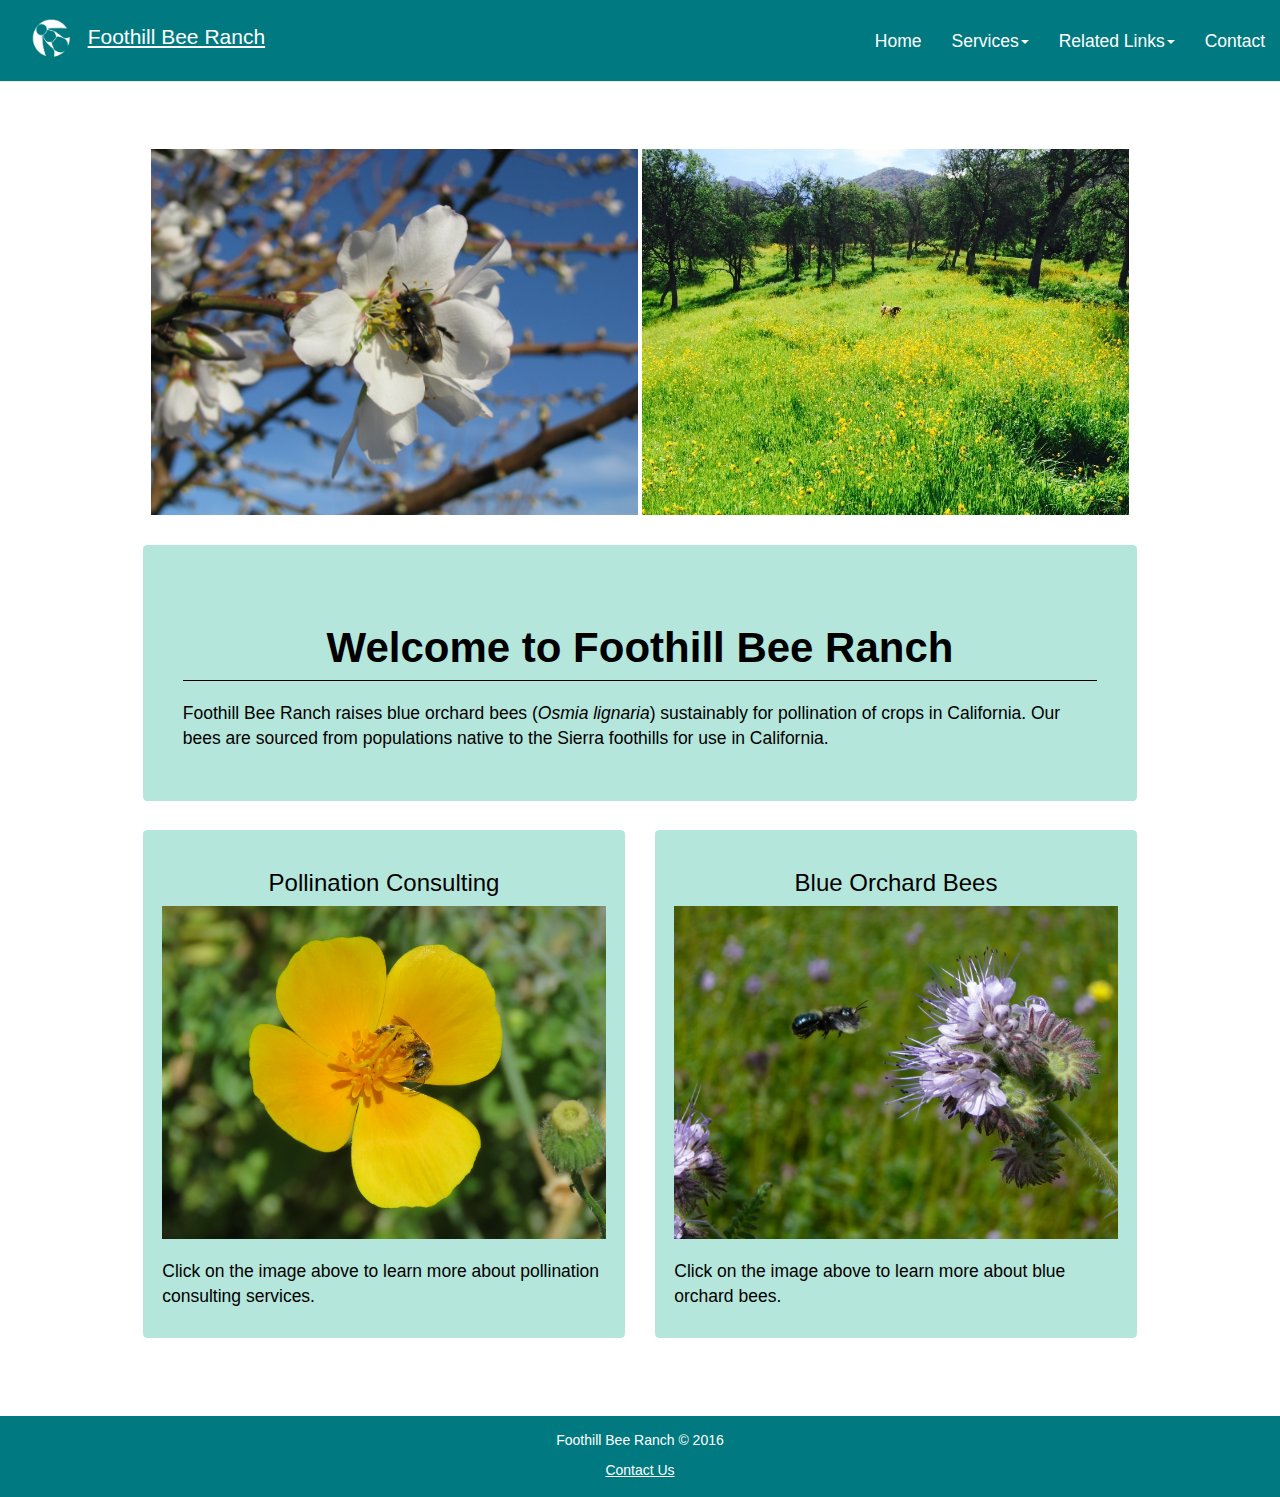
<file: index.html>
<!DOCTYPE html>
<html>
<head>
<title>Foothill Bee Ranch</title>
  <meta http-equiv="Content-Type" content="text/html; charset=utf-8" />
  <meta name="viewport" content="width=device-width, initial-scale=1">
  <link href="main.css" type="text/css" rel="stylesheet" />
  <link rel="stylesheet" href="bootstrap.min.css"> 
  <link rel="icon" type="image/png" href="favicon-32x32.png" sizes="32x32" />
<link rel="icon" type="image/png" href="favicon-16x16.png" sizes="16x16" />
  <script src="jquery.js"></script>
  <script src="bootstrap.min.js"></script>
</head>

<body>
<div class="container">

  <!-- start navbar -->
  <div class="divnavbar">
  <nav class="navbar navbar-default navbar-fixed-top navbar-custom">
    <div class="container-fluid">
      <div class="navbar-header">
        <button type="button" class="navbar-toggle collapsed" data-toggle="collapse" data-target="#navbar3">
          <span class="sr-only">Toggle navigation</span>
          <span class="icon-bar"></span>
          <span class="icon-bar"></span>
          <span class="icon-bar"></span>
        </button>
        <a id="corner-title" class="navbar-brand" href="index.html"><img src="images/fbrlogo2.png" alt="#" />Foothill Bee Ranch</a>
      </div>
      <div id="navbar3" class="navbar-collapse collapse">
        <ul class="nav navbar-nav navbar-right">
          <li><a href="index.html">Home</a></li>
          <li class="dropdown"><a class="dropdown-toggle" data-toggle="dropdown" href="#">Services<span class="caret"></span></a>
            <ul class="dropdown-menu">
                  <li class="menu-li"><a href="pollination-consulting.html">Pollination Consulting</a></li>
                  <!-- <li class="menu-li"><a href="bee-gardens.html">Bee Gardens</a></li> -->
                  <!-- <li class="menu-li"><a href="bee-management.html">Bee Management</a></li> -->
                  <li class="menu-li"><a href="blue-orchard-bees.html" data-toggle="tooltip" title="Coming soon">Blue Orchard Bees</a></li>
	    </ul>
	  </li>
          <li class="dropdown"><a class="dropdown-toggle" data-toggle="dropdown" href="#">Related Links<span class="caret"></span></a>
                <ul class="dropdown-menu">
                  <li class="menu-li"><a href="http://orchardbee.org">Orchard Bee Association</a></li>
                  <li class="menu-li"><a href="http://helpabee.org">UC Berkeley Urban Bee Lab</a></li>
                  <li class="menu-li"><a href="http://discoverlife.org">DiscoverLife.org</a></li>
                  <li class="menu-li"><a href="http://www.ars.usda.gov/main/site_main.htm?modecode=20-80-05-00">USDA Logan UT Bee Lab</a></li>
                  <li class="menu-li"><a href="http://calflora.org">CalFlora.org</a></li>
                </ul>
          </li>
          <li><a href="contact.html">Contact</a></li>
	</ul>
      </div>
    </div>
  </nav>
  </div>
  <!-- end navbar -->

  <!-- start content -->
  <div class="header-div">
    <p align="center">
        <img src="images/fbr (10).jpg" class="header" />
        <img src="images/fbr (18).JPG" class="header" />
    </p>
  </div>

	<div class="row">
    <div class="col-sm-12">
	      <div class="content" id="about">
	        <h1 class="page-header" align="center"><strong>Welcome to Foothill Bee Ranch</strong></h1>
          <p>Foothill Bee Ranch raises blue orchard bees (<em>Osmia lignaria</em>) sustainably for pollination of crops in California. Our bees are sourced from populations native to the Sierra foothills for use in California.</p>
        </div>
	  </div>
  </div>

  <div class="row">

    <div class="col-sm-6">
      <div class="content">
          <h3 align="center">Pollination Consulting</h3>
          <a href="pollination-consulting.html">
            <img src="images/fbr (22).JPG" class="img-responsive" /><br />
          </a>
          <p>Click on the image above to learn more about pollination consulting services.</p>
      </div>
    </div>

    <!-- <div class="col-sm-3">
      <div class="content">
          <h3>Solitary Bee Management</h3>
          <img src="image/BOB almond small.jpg" class="img-responsive" /><br />
          <p>Lorem ipsum dolor sit amet, consectetur adipiscing elit, sed do eiusmod tempor incididunt ut labore et dolore magna aliqua.</p>
      </div>
    </div> -->

    <div class="col-sm-6">
        <div class="content">
            <h3 align="center">Blue Orchard Bees</h3>
            <a href="blue-orchard-bees.html">
              <img src="images/fbr (2).jpg" class="img-responsive" /><br />
            </a>
            <p>Click on the image above to learn more about blue orchard bees.</p>
        </div>
    </div>

    <!-- <div class="col-sm-4">
        <div class="content">
            <h3>Photo Gallery</h3>
            <div id="myCarousel" class="carousel slide" data-ride="carousel">
              Indicators
              <ol class="carousel-indicators">
                <li data-target="#myCarousel" data-slide-to="0" class="active"></li>
                <li data-target="#myCarousel" data-slide-to="1"></li>
                <li data-target="#myCarousel" data-slide-to="2"></li>
                <li data-target="#myCarousel" data-slide-to="3"></li>
              </ol>

              Wrapper for slides
              <div class="carousel-inner" role="listbox">
                <div class="item active">
                  <img src="image/bee1.jpg" alt="#" width="auto" height="100%">
                </div>

                <div class="item">
                  <img src="image/bee2.jpg" alt="#" width="auto" height="100%">
                </div>

                <div class="item">
                  <img src="image/bee3.jpg" alt="#" width="auto" height="100%">
                </div>


                <div class="item">
                  <img src="image/bee4.jpg" alt="#" width="auto" height="100%">
                </div>
              </div>

              Left and right controls
              <a class="left carousel-control" href="#myCarousel" role="button" data-slide="prev">
                <span class="glyphicon glyphicon-chevron-left" aria-hidden="true"></span>
                <span class="sr-only">Previous</span>
              </a>
              <a class="right carousel-control" href="#myCarousel" role="button" data-slide="next">
                <span class="glyphicon glyphicon-chevron-right" aria-hidden="true"></span>
                <span class="sr-only">Next</span>
              </a>

            </div>
        </div>
    </div> -->

  <!-- <div class="col-sm-3">
    <div class="content">
      <h3>Bee Gardens</h3>
      <img src="image/bee2.jpg" class="img-responsive" /><br />
      <p>Lorem ipsum dolor sit amet, consectetur adipiscing elit, sed do eiusmod tempor incididunt ut labore et dolore magna aliqua.</p>
    </div>
  </div> -->

</div>
  <!-- end content -->

	</div>
  <!-- end container -->

  <!-- start footer -->
  <footer class="footer">
    <div class="container-fluid">
      <p>Foothill Bee Ranch &#169; 2016</p>
      <p><a href="contact.html">Contact Us</a></p>
    </div>
  </footer>

</body>

</html>
</file>
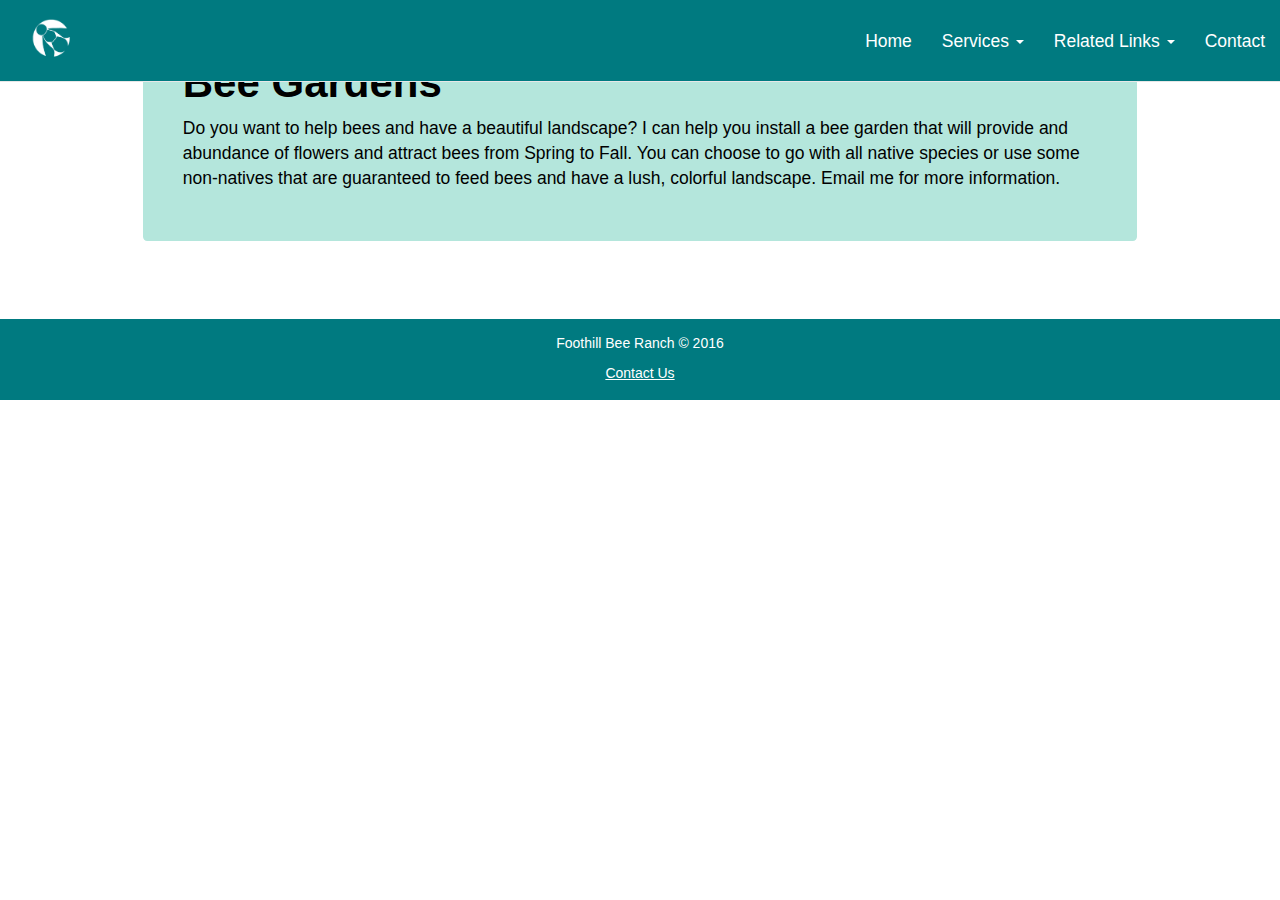
<file: bee-gardens.html>
<!DOCTYPE html>
<html>
<head>
<title>Foothill Bee Ranch</title>
  <meta http-equiv="Content-Type" content="text/html; charset=utf-8" />
  <meta name="viewport" content="width=device-width, initial-scale=1">
  <link rel="stylesheet" href="main.css">
  <link rel="stylesheet" href="bootstrap.min.css">
  <link rel="icon" type="image/png" href="favicon-32x32.png" sizes="32x32" />
<link rel="icon" type="image/png" href="favicon-16x16.png" sizes="16x16" />
  <script src="jquery.js"></script>
  <script src="bootstrap.min.js"></script>
</head>
<body>
<div class="container">

  <!-- start navbar -->
  <div class="divnavbar">
  <nav class="navbar navbar-default navbar-fixed-top navbar-custom">
    <div class="container-fluid">
      <div class="navbar-header">
        <button type="button" class="navbar-toggle collapsed" data-toggle="collapse" data-target="#navbar3">
          <span class="sr-only">Toggle navigation</span>
          <span class="icon-bar"></span>
          <span class="icon-bar"></span>
          <span class="icon-bar"></span>
        </button>
        <a class="navbar-brand" href="index.html"><img src="image/fbrlogo2.png" alt="#"></a>
      </div>
      <div id="navbar3" class="navbar-collapse collapse">
        <ul class="nav navbar-nav navbar-right">
          <li><a href="index.html">Home</a></li>
            <li class="dropdown">
              <a class="dropdown-toggle" data-toggle="dropdown" href="#">Services
              <span class="caret"></span></a>
                <ul class="dropdown-menu">
                  <li class="menu-li"><a href="pollination-consulting.html">Pollination Consulting</a></li>
                  <li class="menu-li"><a href="bee-gardens.html">Bee Gardens</a></li>
                  <li class="menu-li"><a href="bee-management.html">Bee Management</a></li>
                  <li class="menu-li"><a href="blue-orchard-bees.html" data-toggle="tooltip" title="Coming soon">Blue Orchard Bees</a></li>
                </ul>
        </li>
            <li class="dropdown">
              <a class="dropdown-toggle" data-toggle="dropdown" href="#">Related Links
              <span class="caret"></span></a>
              <ul class="dropdown-menu">
                <li class="menu-li"><a href="http://orchardbee.org">Orchard Bee Association</a></li>
                <li class="menu-li"><a href="http://helpabee.org">UC Berkeley Urban Bee Lab</a></li>
                <li class="menu-li"><a href="http://discoverlife.org">DiscoverLife.org</a></li>
                <li class="menu-li"><a href="http://www.ars.usda.gov/main/site_main.htm?modecode=20-80-05-00">USDA Logan UT Bee Lab</a></li>
                <li class="menu-li"><a href="http://calflora.org">CalFlora.org</a></li>
              </ul>
            </li>
            <li><a href="#">Contact</a></li>
      </ul>
        </div>
      </div>
    </nav>
  </div>
  <!-- end navbar -->

  <!-- start content -->
  <div class="row">
    <div class="col-sm-12">
	      <div class="content" id="main-text">
	        <h1><strong>Bee Gardens</strong></h1>
          <p>Do you want to help bees and have a beautiful landscape?  I can help you install a bee garden that will provide and abundance of flowers and attract bees from Spring to Fall.  You can choose to go with all native species or use some non-natives that are guaranteed to feed bees and have a lush, colorful landscape.  Email me for more information.</p>
        </div>
	  </div>
  </div>
  <!-- end content -->

  </div>
  <!-- end container -->

  <!-- start footer -->
  <footer class="footer">
    <div class="container-fluid">
      <p>Foothill Bee Ranch &#169; 2016</p>
      <p><a href="contact.html">Contact Us</a></p>
    </div>
  </footer>

</body>
</html>
</file>
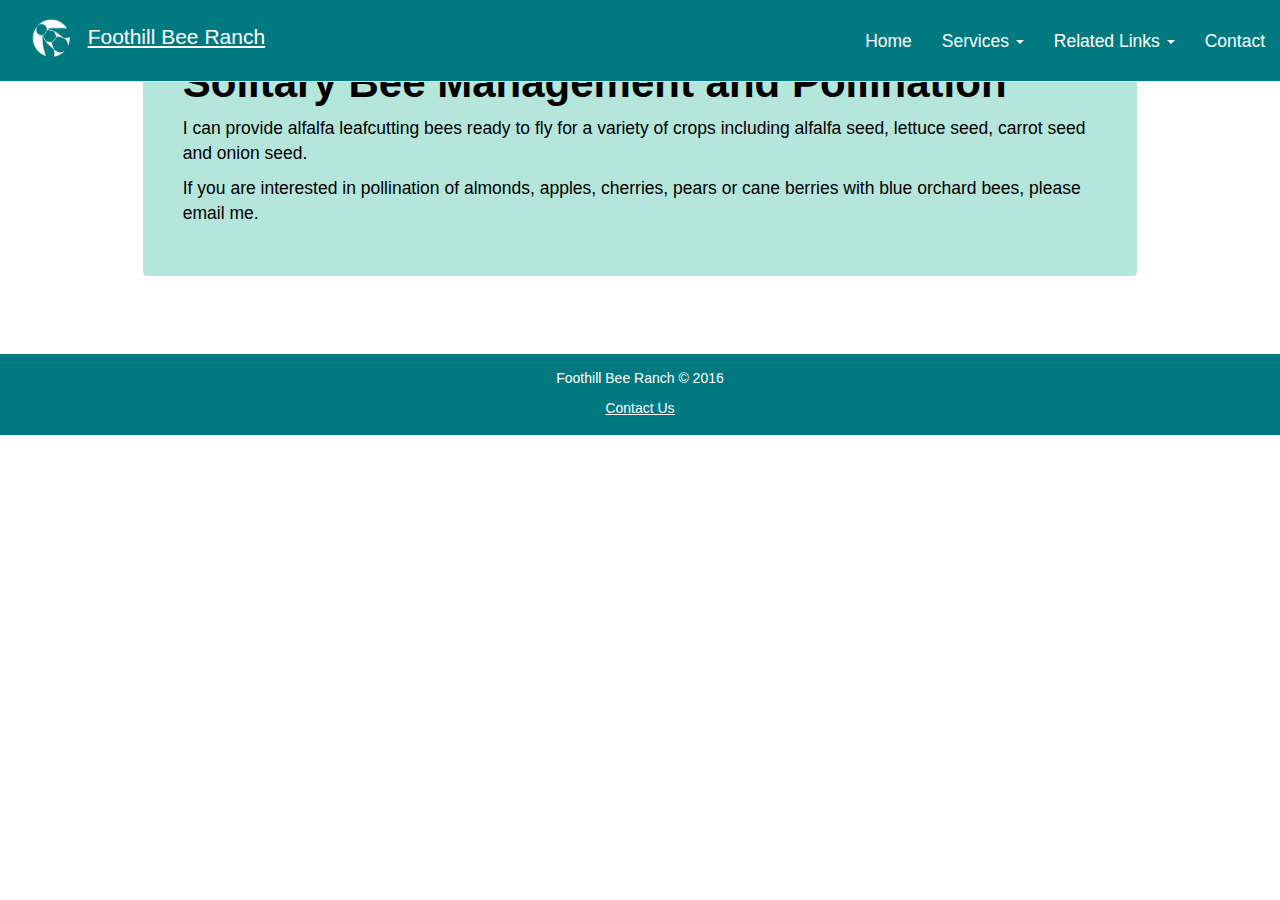
<file: bee-management.html>
<!DOCTYPE html>
<html>
<head>
<title>Foothill Bee Ranch</title>
  <meta http-equiv="Content-Type" content="text/html; charset=utf-8" />
  <meta name="viewport" content="width=device-width, initial-scale=1">
  <link rel="stylesheet" href="main.css">
  <link rel="stylesheet" href="bootstrap.min.css">
  <link rel="icon" type="image/png" href="favicon-32x32.png" sizes="32x32" />
<link rel="icon" type="image/png" href="favicon-16x16.png" sizes="16x16" />
  <script src="jquery.js"></script>
  <script src="bootstrap.min.js"></script>
</head>
<body>
<div class="container">

  <!-- start navbar -->
  <div class="divnavbar">
  <nav class="navbar navbar-default navbar-fixed-top navbar-custom">
    <div class="container-fluid">
      <div class="navbar-header">
        <button type="button" class="navbar-toggle collapsed" data-toggle="collapse" data-target="#navbar3">
          <span class="sr-only">Toggle navigation</span>
          <span class="icon-bar"></span>
          <span class="icon-bar"></span>
          <span class="icon-bar"></span>
        </button>
        <a class="navbar-brand" href="index.html"><img src="images/fbrlogo2.png" alt="#">Foothill Bee Ranch
        </a>
      </div>
      <div id="navbar3" class="navbar-collapse collapse">
        <ul class="nav navbar-nav navbar-right">
          <li><a href="index.html">Home</a></li>
            <li class="dropdown">
              <a class="dropdown-toggle" data-toggle="dropdown" href="#">Services
              <span class="caret"></span></a>
                <ul class="dropdown-menu">
                  <li class="menu-li"><a href="pollination-consulting.html">Pollination Consulting</a></li>
                  <li class="menu-li"><a href="bee-gardens.html">Bee Gardens</a></li>
                  <li class="menu-li"><a href="bee-management.html">Bee Management</a></li>
                  <li class="menu-li"><a href="blue-orchard-bees.html" data-toggle="tooltip" title="Coming soon">Blue Orchard Bees</a></li>
                </ul>
        </li>
            <li class="dropdown">
              <a class="dropdown-toggle" data-toggle="dropdown" href="#">Related Links
              <span class="caret"></span></a>
              <ul class="dropdown-menu">
                <li class="menu-li"><a href="http://orchardbee.org">Orchard Bee Association</a></li>
                <li class="menu-li"><a href="http://helpabee.org">UC Berkeley Urban Bee Lab</a></li>
                <li class="menu-li"><a href="http://discoverlife.org">DiscoverLife.org</a></li>
                <li class="menu-li"><a href="http://www.ars.usda.gov/main/site_main.htm?modecode=20-80-05-00">USDA Logan UT Bee Lab</a></li>
                <li class="menu-li"><a href="http://calflora.org">CalFlora.org</a></li>
              </ul>
            </li>
            <li><a href="#">Contact</a></li>
      </ul>
        </div>
      </div>
    </nav>
  </div>
  <!-- end navbar -->

  <!-- start content -->
  <div class="row">
    <div class="col-sm-12">
	      <div class="content" id="main-text">
	        <h1><strong>Solitary Bee Management and Pollination</strong></h1>
          <p>I can provide alfalfa leafcutting bees ready to fly for a variety of crops including alfalfa seed, lettuce seed, carrot seed and onion seed.</p>
          <p>If you are interested in pollination of almonds, apples, cherries, pears or cane berries with blue orchard bees, please email me.</p>
        </div>
	  </div>
  </div>
  <!-- end content -->

  </div>
  <!-- end container -->

  <!-- start footer -->
  <footer class="footer">
    <div class="container-fluid">
      <p>Foothill Bee Ranch &#169; 2016</p>
      <p><a href="contact.html">Contact Us</a></p>
    </div>
  </footer>

</body>
</html>
</file>
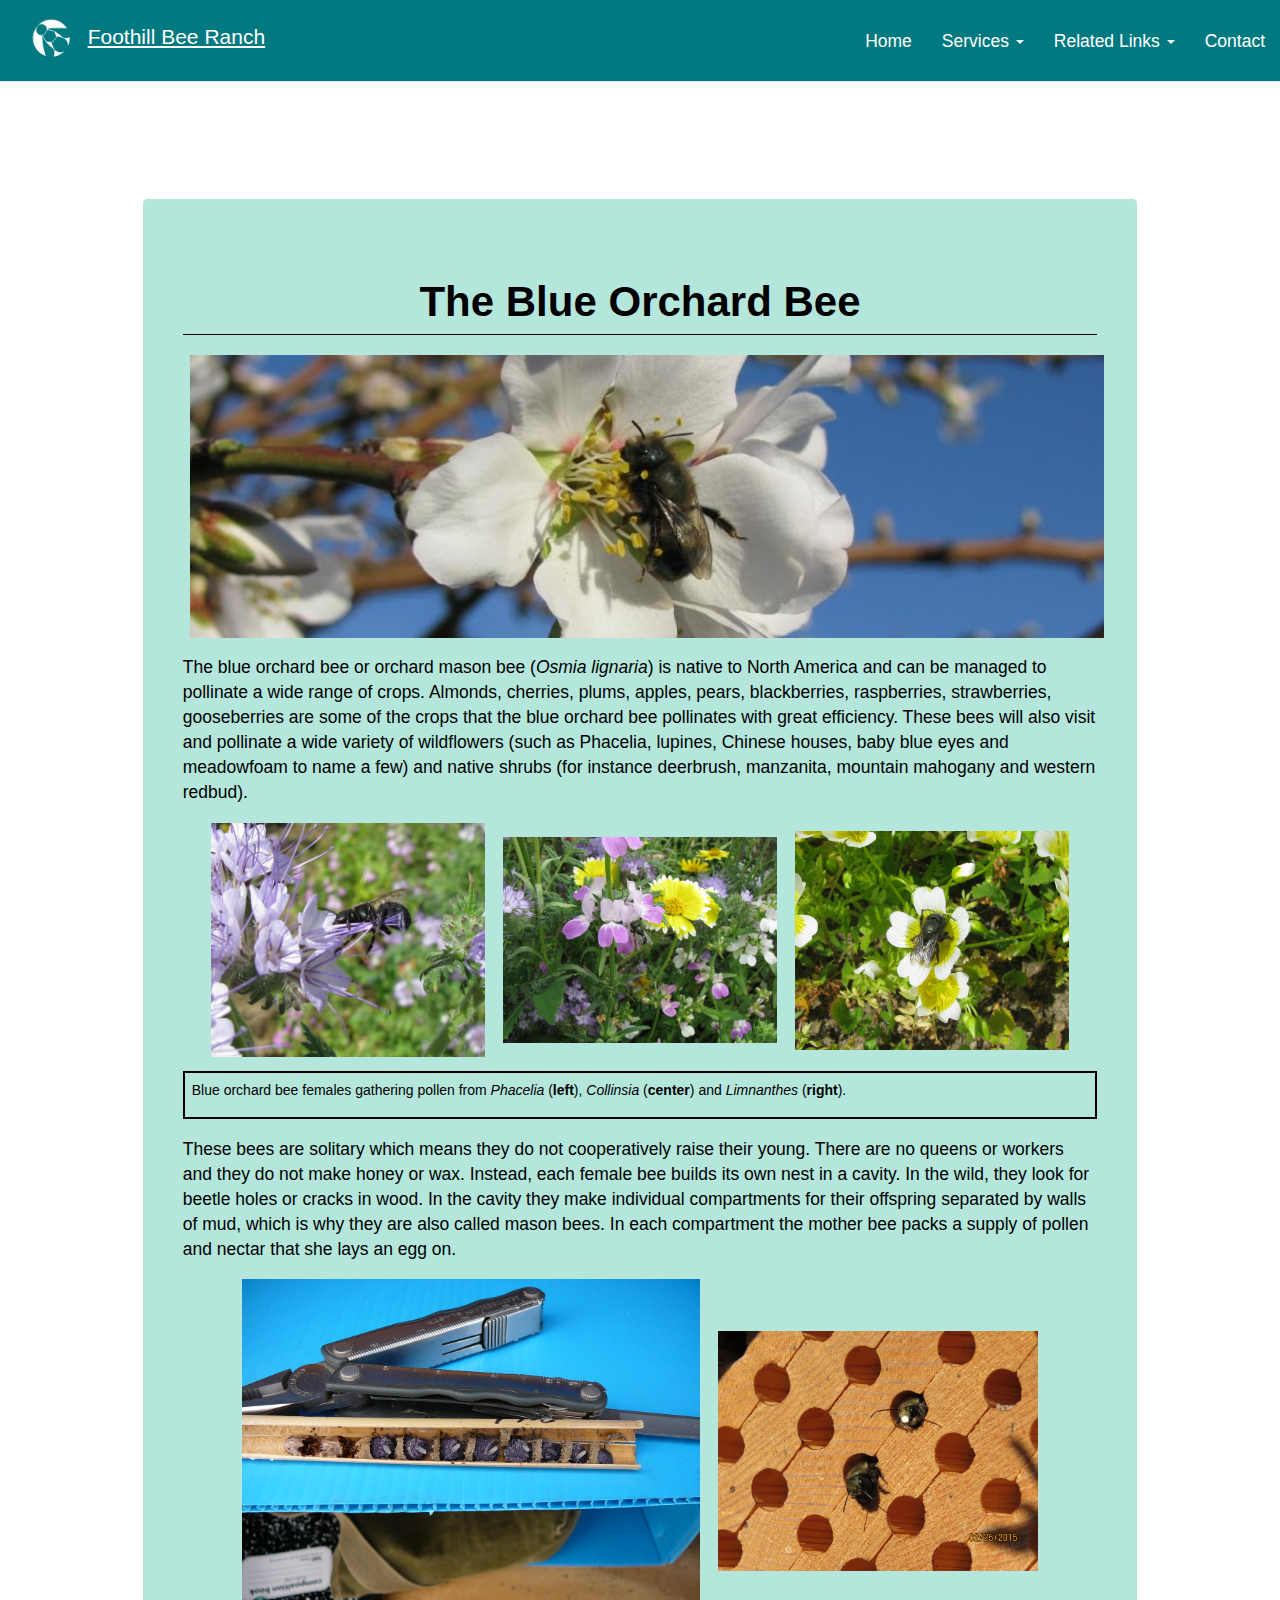
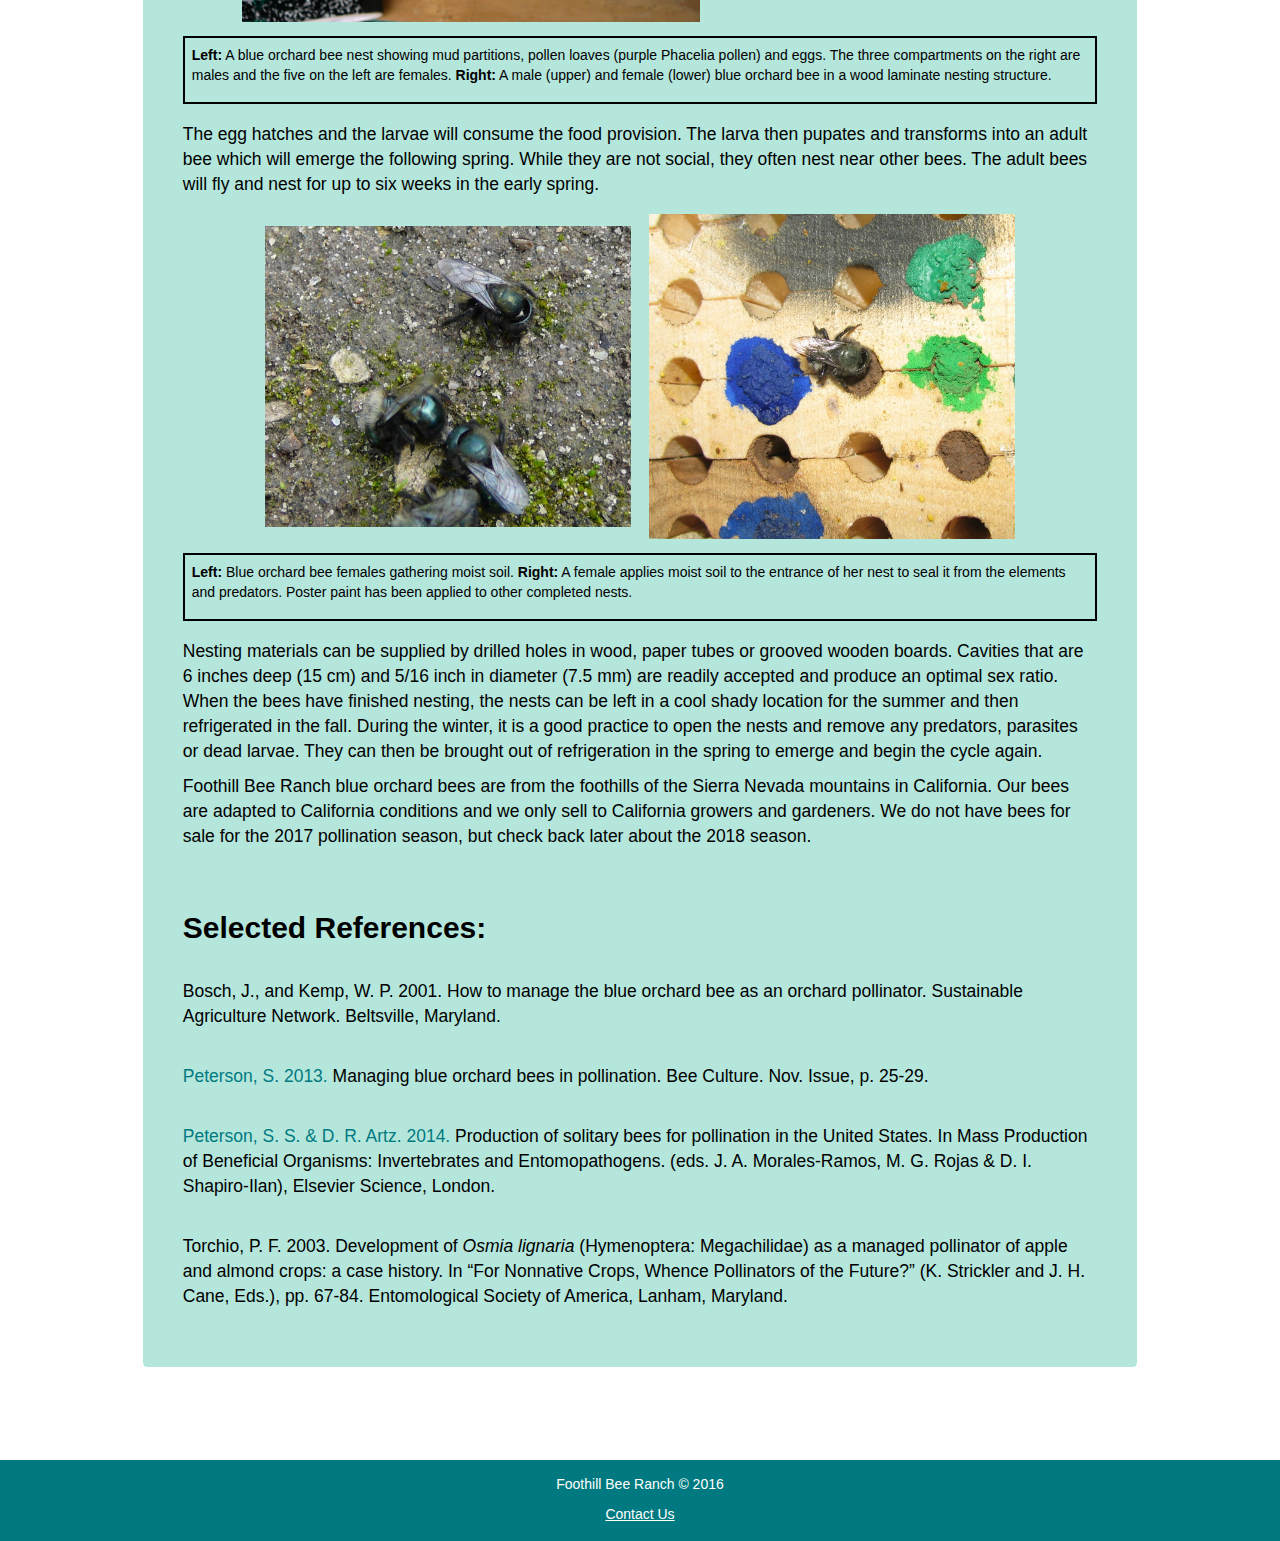
<file: blue-orchard-bees.html>
<!DOCTYPE html>
<html>
<head>
<title>Foothill Bee Ranch</title>
  <meta http-equiv="Content-Type" content="text/html; charset=utf-8" />
  <meta name="viewport" content="width=device-width, initial-scale=1">
  <link rel="stylesheet" href="main.css">
  <link rel="stylesheet" href="secondary.css">
  <link rel="stylesheet" href="bootstrap.min.css">
  <link rel="icon" type="image/png" href="favicon-32x32.png" sizes="32x32" />
<link rel="icon" type="image/png" href="favicon-16x16.png" sizes="16x16" />
  <script src="jquery.js"></script>
  <script src="bootstrap.min.js"></script>
</head>
<body>
<div class="container">

  <!-- start navbar -->
  <div class="divnavbar">
  <nav class="navbar navbar-default navbar-fixed-top navbar-custom">
    <div class="container-fluid">
      <div class="navbar-header">
        <button type="button" class="navbar-toggle collapsed" data-toggle="collapse" data-target="#navbar3">
          <span class="sr-only">Toggle navigation</span>
          <span class="icon-bar"></span>
          <span class="icon-bar"></span>
          <span class="icon-bar"></span>
        </button>
        <a class="navbar-brand" href="index.html"><img src="images/fbrlogo2.png" alt="#">Foothill Bee Ranch
        </a>
      </div>
      <div id="navbar3" class="navbar-collapse collapse">
        <ul class="nav navbar-nav navbar-right">
          <li><a href="index.html">Home</a></li>
            <li class="dropdown">
              <a class="dropdown-toggle" data-toggle="dropdown" href="#">Services
              <span class="caret"></span></a>
                <ul class="dropdown-menu">
                  <li class="menu-li"><a href="pollination-consulting.html">Pollination Consulting</a></li>
                  <!-- <li class="menu-li"><a href="bee-gardens.html">Bee Gardens</a></li> -->
                  <!-- <li class="menu-li"><a href="bee-management.html">Bee Management</a></li> -->
                  <li class="menu-li"><a href="blue-orchard-bees.html">Blue Orchard Bees</a></li>
                </ul>
        </li>
            <li class="dropdown">
              <a class="dropdown-toggle" data-toggle="dropdown" href="#">Related Links
              <span class="caret"></span></a>
              <ul class="dropdown-menu">
                <li class="menu-li"><a href="http://orchardbee.org">Orchard Bee Association</a></li>
                <li class="menu-li"><a href="http://helpabee.org">UC Berkeley Urban Bee Lab</a></li>
                <li class="menu-li"><a href="http://discoverlife.org">DiscoverLife.org</a></li>
                <li class="menu-li"><a href="http://www.ars.usda.gov/main/site_main.htm?modecode=20-80-05-00">USDA Logan UT Bee Lab</a></li>
                <li class="menu-li"><a href="http://calflora.org">CalFlora.org</a></li>
              </ul>
            </li>
            <li><a href="contact.html">Contact</a></li>
      </ul>
        </div>
      </div>
    </nav>
  </div>
  <!-- end navbar -->

  <!-- start content -->
  <div class="row">
    <div class="col-sm-12">
	      <div class="content" id="about-no-pic">

	        <h1 align="center" class="page-header"><strong>The Blue Orchard Bee</strong></h1>

          <div class="image-holder">
            <p align="center">
              <!-- <img class="image-inside" src="images/fbr (10).jpg" alt="#" width="40%" /> -->
              <img class="image-inside" src="images/header.png" alt="#" width="100%" />
            </p>
          </div>

          <div class="text-holder">
            <p>The blue orchard bee or orchard mason bee (<em>Osmia lignaria</em>) is native to North America and can be managed to pollinate a wide range of crops.  Almonds, cherries, plums, apples, pears, blackberries, raspberries, strawberries, gooseberries are some of the crops that the blue orchard bee pollinates with great efficiency.  These bees will also visit and pollinate a wide variety of wildflowers (such as Phacelia, lupines, Chinese houses, baby blue eyes and meadowfoam to name a few) and native shrubs (for instance deerbrush, manzanita, mountain mahogany and western redbud).</p>
          </div>

          <div class="image-holder">
            <p align="center">
              <img class="image-inside" src="images/fbr (12).jpg" alt="#" width="30%" />
              <img class="image-inside" src="images/fbr (6).jpg" alt="#" width="30%" />
              <img class="image-inside" src="images/fbr (31).jpg" alt="#" width="30%" />
            </p>
            <div class="caption">
              <p>Blue orchard bee females gathering pollen from <em>Phacelia</em> (<strong>left</strong>), <em>Collinsia</em> (<strong>center</strong>) and <em>Limnanthes</em> (<strong>right</strong>).</p>
            </div>
          </div>

          <div class="text-holder">
            <p>These bees are solitary which means they do not cooperatively raise their young.  There are no queens or workers and they do not make honey or wax.  Instead, each female bee builds its own nest in a cavity.  In the wild, they look for beetle holes or cracks in wood.  In the cavity they make individual compartments for their offspring separated by walls of mud, which is why they are also called mason bees.  In each compartment the mother bee packs a supply of pollen and nectar that she lays an egg on.</p>
          </div>

          <div class="image-holder">
            <p align="center">
              <img class="image-inside" src="images/fbr (5).jpg" alt="#" width="50%" />
              <img class="image-inside" src="images/fbr (29).jpg" alt="#" width="35%" />
            </p>
            <div class="caption">
              <p><strong>Left:</strong>  A blue orchard bee nest showing mud partitions, pollen loaves (purple Phacelia pollen) and eggs.  The three compartments on the right are males and the five on the left are females.  <strong>Right:</strong>  A male (upper) and female (lower) blue orchard bee in a wood laminate nesting structure.</p>
            </div>
          </div>

          <div class="text-holder">
            <p>The egg hatches and the larvae will consume the food provision.  The larva then pupates and transforms into an adult bee which will emerge the following spring.  While they are not social, they often nest near other bees.  The adult bees will fly and nest for up to six weeks in the early spring.</p>
          </div>

          <div class="image-holder">
            <p align="center">
              <img class="image-inside" src="images/fbr (11).jpg" alt="#" width="40%" />
              <img class="image-inside" src="images/fbr (13).jpg" alt="#" width="40%" />
            </p>
            <div class="caption">
              <p><strong>Left:</strong>  Blue orchard bee females gathering moist soil.  <strong>Right:</strong>  A female applies moist soil to the entrance of her nest to seal it from the elements and predators.  Poster paint has been applied to other completed nests.</p>
            </div>
          </div>

          <div class="text-holder">
            <p>Nesting materials can be supplied by drilled holes in wood, paper tubes or grooved wooden boards.  Cavities that are 6 inches deep (15 cm) and 5/16 inch in diameter (7.5 mm) are readily accepted and produce an optimal sex ratio.  When the bees have finished nesting, the nests can be left in a cool shady location for the summer and then refrigerated in the fall.  During the winter, it is a good practice to open the nests and remove any predators, parasites or dead larvae.  They can then be brought out of refrigeration in the spring to emerge and begin the cycle again.</p>
            <p>Foothill Bee Ranch blue orchard bees are from the foothills of the Sierra Nevada mountains in California.  Our bees are adapted to California conditions and we only sell to California growers and gardeners.  We do not have bees for sale for the 2017 pollination season, but check back later about the 2018 season.</p>
          </div>

          <div class="text-holder">
            <br />
            <h2><strong>Selected References:</strong></h2>
            <br />
            <p>Bosch, J., and Kemp, W. P. 2001.  How to manage the blue orchard bee as an orchard pollinator.  Sustainable Agriculture Network.  Beltsville, Maryland.</p>
            <br />
            <p><a href="https://drive.google.com/file/d/0B94Gq9mk1ZQCWXp0V1pvR1g4VE0/view?usp=sharing" target="_blank">Peterson, S.  2013.</a>  Managing blue orchard bees in pollination.  Bee Culture.  Nov. Issue, p. 25-29.</p>
            <br />
            <p><a href="https://drive.google.com/file/d/0B94Gq9mk1ZQCaWdzTDgwTnQ2ZkU/view?usp=sharing" target="_blank">Peterson, S. S. & D. R. Artz.  2014.</a>  Production of solitary bees for pollination in the United States.  In Mass Production of Beneficial Organisms:  Invertebrates and Entomopathogens.  (eds. J. A. Morales-Ramos, M. G. Rojas & D. I. Shapiro-Ilan), Elsevier Science, London.</p>
            <br />
            <p>Torchio, P. F.  2003.  Development of <em>Osmia lignaria</em> (Hymenoptera:  Megachilidae) as a managed pollinator of apple and almond crops:  a case history.  In “For Nonnative Crops, Whence Pollinators of the Future?” (K. Strickler and J. H. Cane, Eds.), pp. 67-84.  Entomological Society of America, Lanham, Maryland.</p>
          </div>
	      </div>
	  </div>
  </div>
  <!-- end content -->

  </div>
  <!-- end container -->

  <!-- start footer -->
  <footer class="footer">
    <div class="container-fluid">
      <p>Foothill Bee Ranch &#169; 2016</p>
      <p><a href="contact.html">Contact Us</a></p>
    </div>
  </footer>

</body>
</html>
</file>
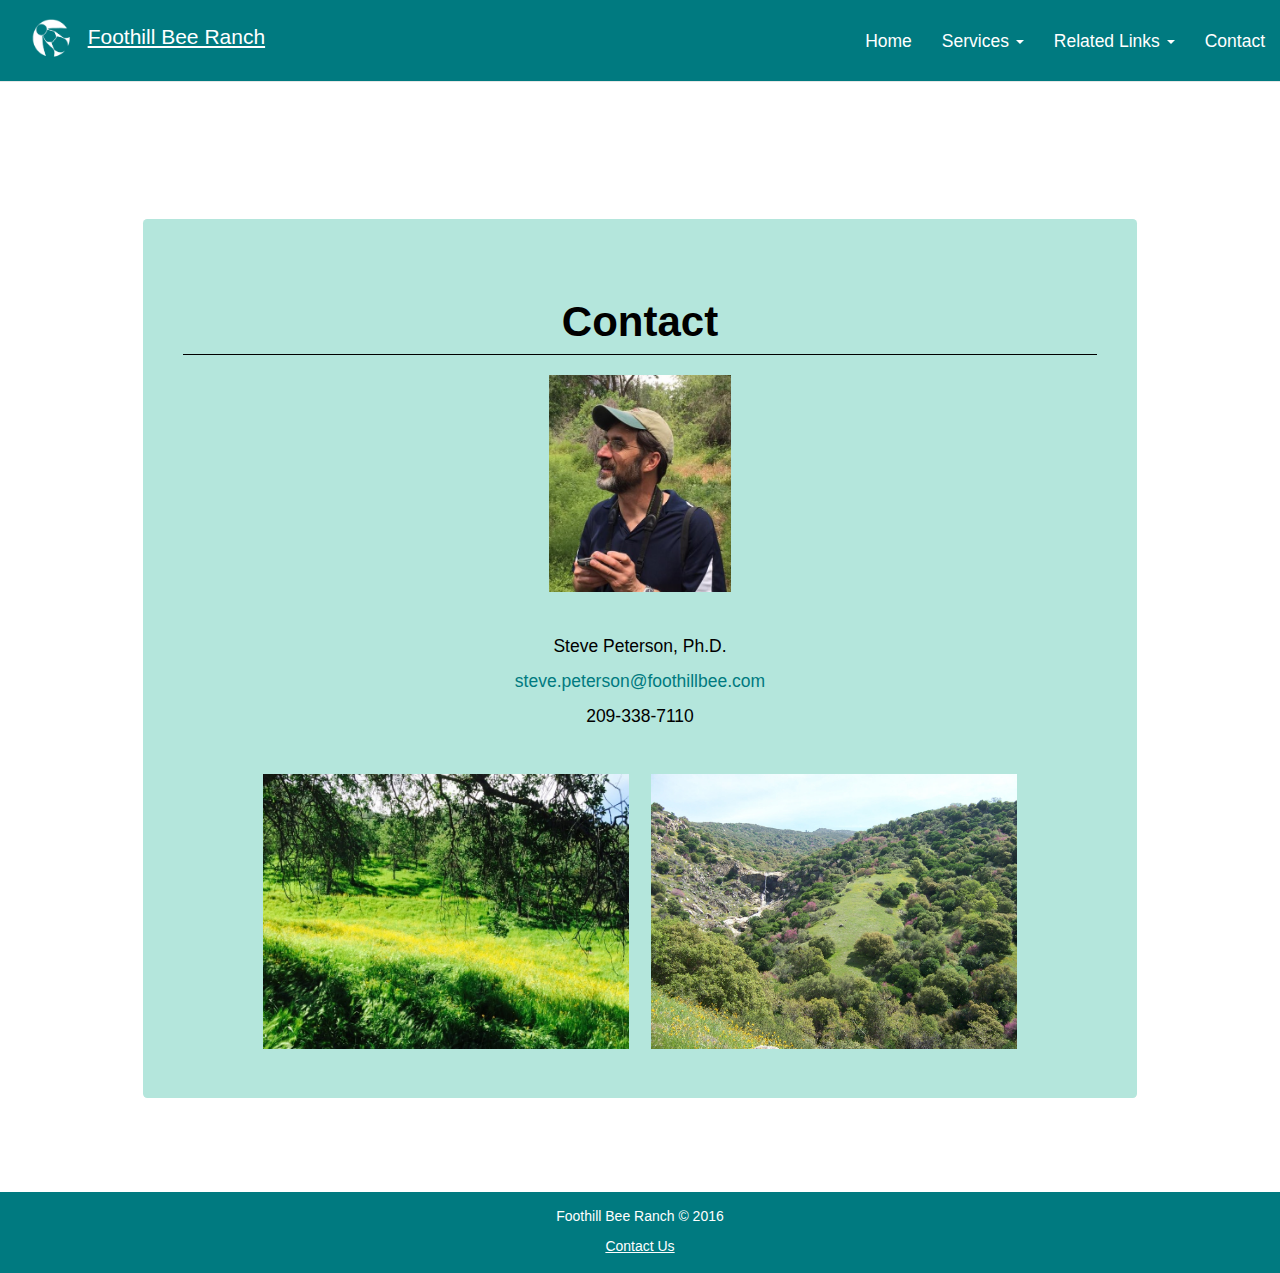
<file: contact.html>
<!DOCTYPE html>
<html>
<head>
<title>Foothill Bee Ranch</title>
  <meta http-equiv="Content-Type" content="text/html; charset=utf-8" />
  <meta name="viewport" content="width=device-width, initial-scale=1">
  <link rel="stylesheet" href="main.css">
  <link rel="stylesheet" href="secondary.css">s
  <link rel="stylesheet" href="bootstrap.min.css">
  <link rel="icon" type="image/png" href="favicon-32x32.png" sizes="32x32" />
<link rel="icon" type="image/png" href="favicon-16x16.png" sizes="16x16" />
  <script src="jquery.js"></script>
  <script src="bootstrap.min.js"></script>
</head>
<body>
<div class="container">

  <!-- start navbar -->
  <div class="divnavbar">
  <nav class="navbar navbar-default navbar-fixed-top navbar-custom">
    <div class="container-fluid">
      <div class="navbar-header">
        <button type="button" class="navbar-toggle collapsed" data-toggle="collapse" data-target="#navbar3">
          <span class="sr-only">Toggle navigation</span>
          <span class="icon-bar"></span>
          <span class="icon-bar"></span>
          <span class="icon-bar"></span>
        </button>
        <a class="navbar-brand" href="index.html"><img src="images/fbrlogo2.png" alt="#">Foothill Bee Ranch
        </a>
      </div>
      <div id="navbar3" class="navbar-collapse collapse">
        <ul class="nav navbar-nav navbar-right">
          <li><a href="index.html">Home</a></li>
            <li class="dropdown">
              <a class="dropdown-toggle" data-toggle="dropdown" href="#">Services
              <span class="caret"></span></a>
                <ul class="dropdown-menu">
                  <li class="menu-li"><a href="pollination-consulting.html">Pollination Consulting</a></li>
                  <!-- <li class="menu-li"><a href="bee-gardens.html">Bee Gardens</a></li>
                  <li class="menu-li"><a href="bee-management.html">Bee Management</a></li> -->
                  <li class="menu-li"><a href="blue-orchard-bees.html">Blue Orchard Bees</a></li>
                </ul>
        </li>
            <li class="dropdown">
              <a class="dropdown-toggle" data-toggle="dropdown" href="#">Related Links
              <span class="caret"></span></a>
              <ul class="dropdown-menu">
                <li class="menu-li"><a href="http://orchardbee.org">Orchard Bee Association</a></li>
                <li class="menu-li"><a href="http://helpabee.org">UC Berkeley Urban Bee Lab</a></li>
                <li class="menu-li"><a href="http://discoverlife.org">DiscoverLife.org</a></li>
                <li class="menu-li"><a href="http://www.ars.usda.gov/main/site_main.htm?modecode=20-80-05-00">USDA Logan UT Bee Lab</a></li>
                <li class="menu-li"><a href="http://calflora.org">CalFlora.org</a></li>
              </ul>
            </li>
            <li><a href="contact.html">Contact</a></li>
      </ul>
        </div>
      </div>
    </nav>
  </div>
  <!-- end navbar -->

  <!-- start content -->
  <div class="row">
    <div class="col-sm-12">

	      <div class="content" id="about-no-pic">

	        <h1 class="page-header" align="center"><strong>Contact</strong></h1>

          <p align="center">
            <!-- <img class="float-left" src="images/fbr (30).jpg" alt="#" width="20%" /> -->
            <img class="image-inside" src="images/fbr (30).jpg" alt="#" width="20%" />
          </p>

          <div class="text-holder">
            <br />
            <p align="center">Steve Peterson, Ph.D.</p>
            <p align="center"><a href="mailto:steve.peterson@foothillbee.com">steve.peterson@foothillbee.com</a></p>
            <p align="center">209-338-7110</p>
          </div>

          <p align="center">
            <img class="image-inside" src="images/fbr (19).JPG" alt="#" width="40%" style="margin-top:3%" />
            <img class="image-inside" src="images/fbr (17).jpg" alt="#" width="40%" style="margin-top:3%" />
          </p>

        </div>

	  </div>
  </div>
  <!-- end content -->

  </div>
  <!-- end container -->

  <!-- start footer -->
  <footer class="footer">
    <div class="container-fluid">
      <p>Foothill Bee Ranch &#169; 2016</p>
      <p><a href="contact.html">Contact Us</a></p>
    </div>
  </footer>

</body>
</html>
</file>
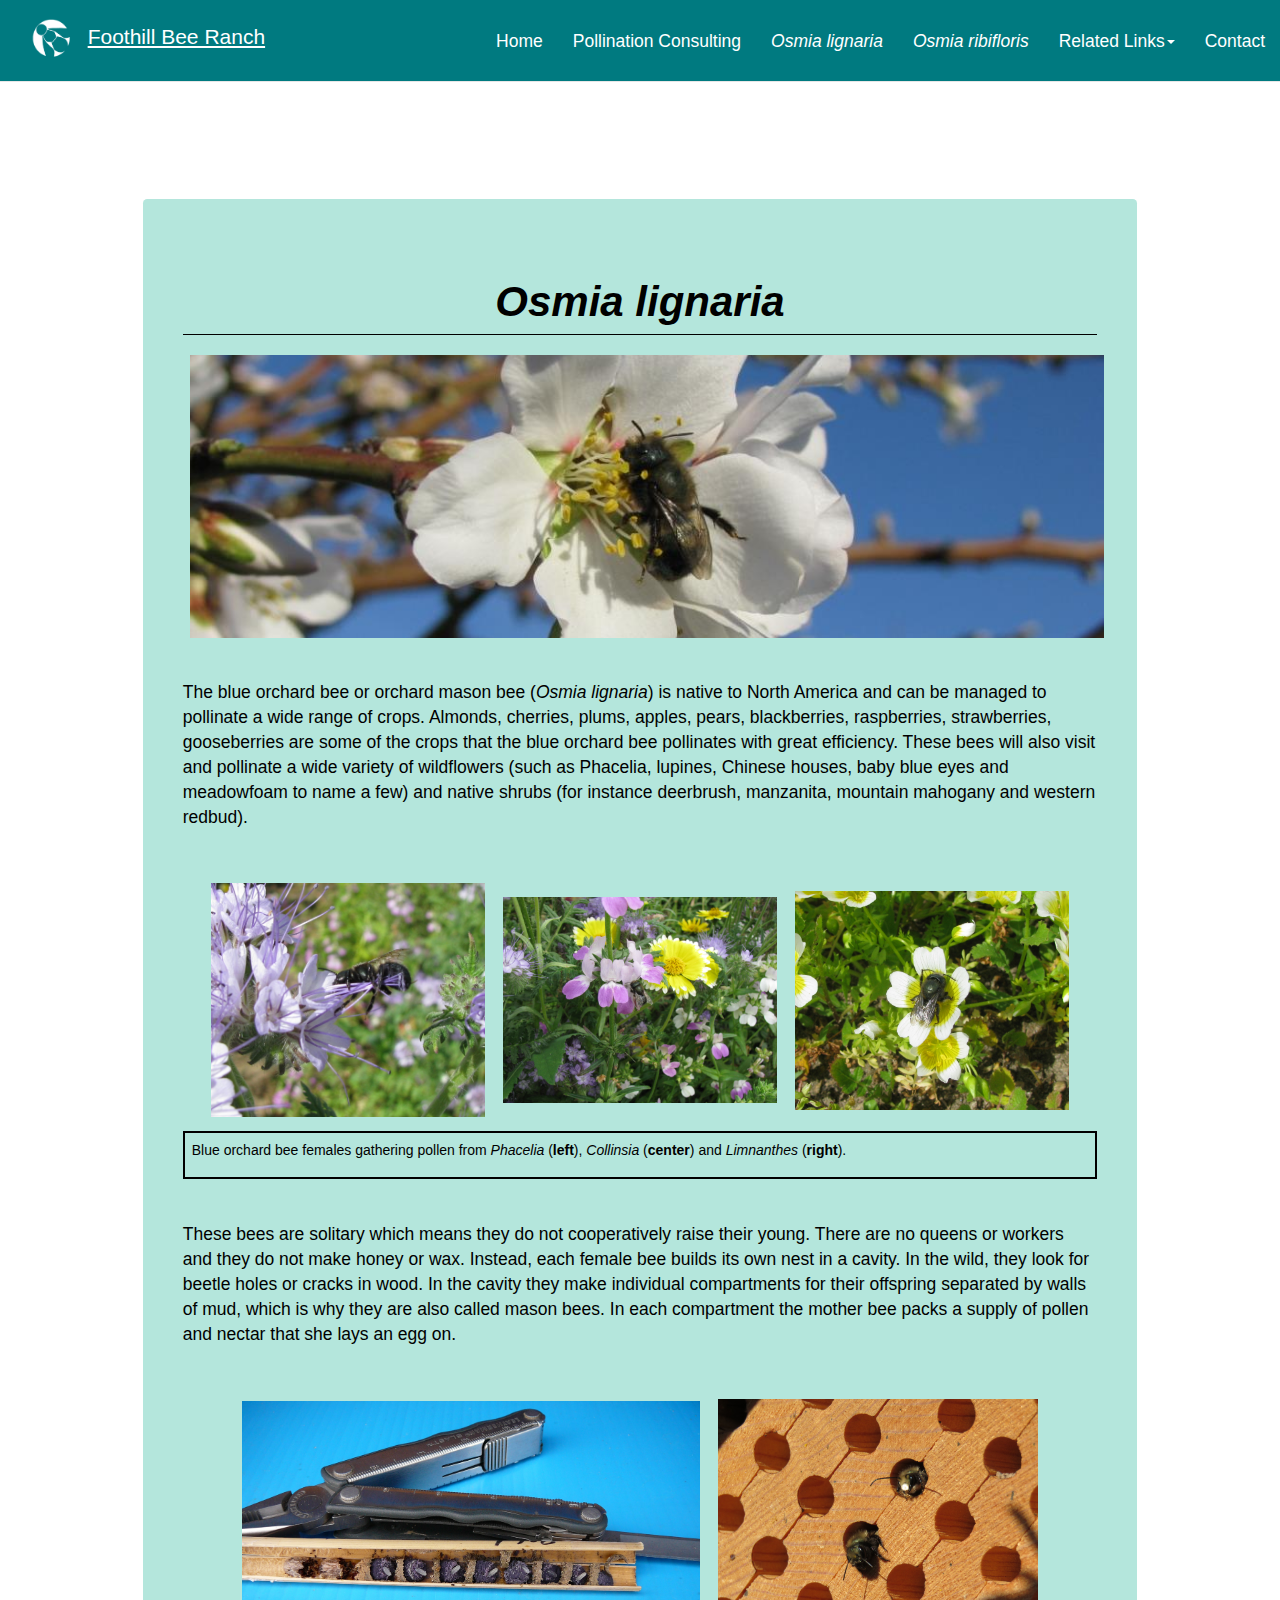
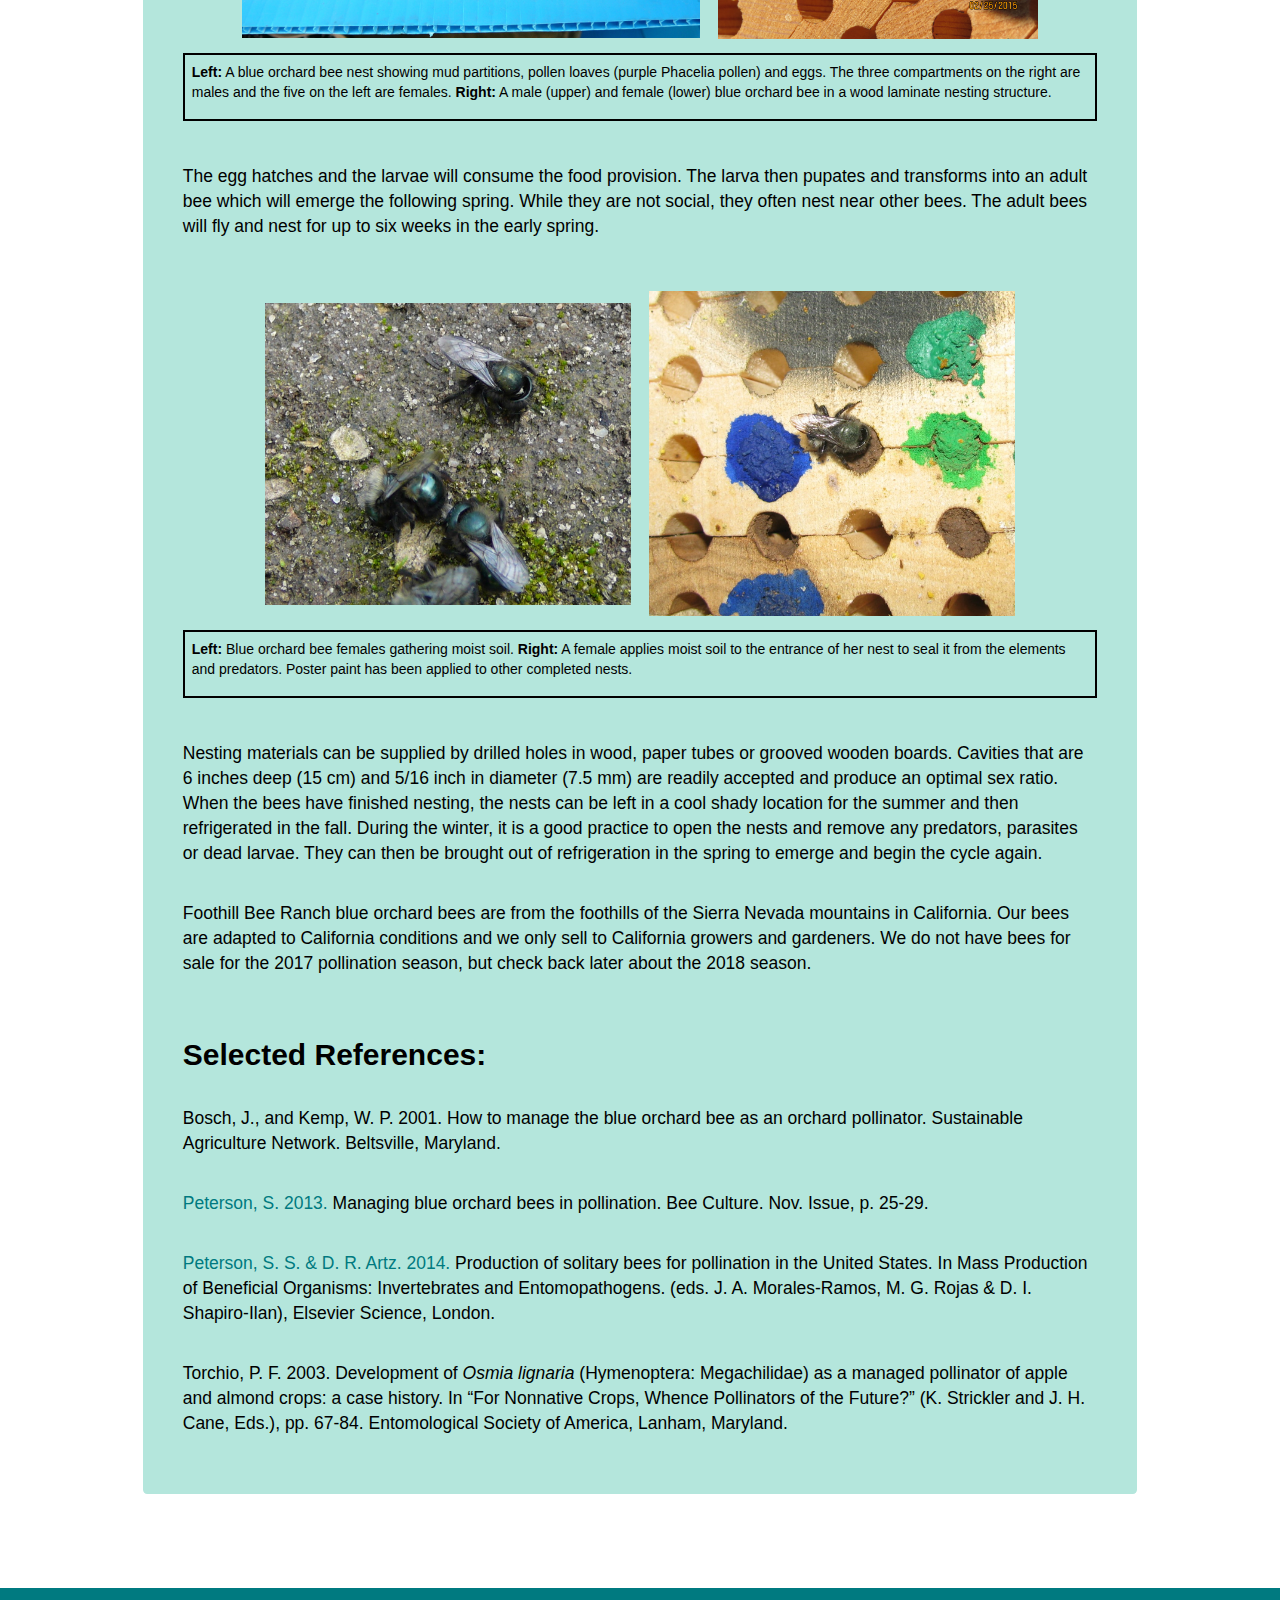
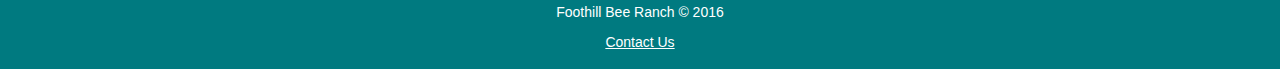
<file: osmia-lignaria.html>
<!DOCTYPE html>
<html>
<head>
<title>Foothill Bee Ranch</title>
  <meta http-equiv="Content-Type" content="text/html; charset=utf-8" />
  <meta name="viewport" content="width=device-width, initial-scale=1">
  <link rel="stylesheet" href="main.css">
  <link rel="stylesheet" href="secondary.css">
  <link rel="stylesheet" href="bootstrap.min.css">
  <link rel="icon" type="image/png" href="favicon-32x32.png" sizes="32x32" />
  <link rel="icon" type="image/png" href="favicon-16x16.png" sizes="16x16" />
  <script src="jquery.js"></script>
  <script src="bootstrap.min.js"></script>
</head>
<body>
<div class="container">

  <!-- start navbar -->
  <div class="divnavbar">
  <nav class="navbar navbar-default navbar-fixed-top navbar-custom">
    <div class="container-fluid">
      <div class="navbar-header">
        <button type="button" class="navbar-toggle collapsed" data-toggle="collapse" data-target="#navbar3">
          <span class="sr-only">Toggle navigation</span>
          <span class="icon-bar"></span>
          <span class="icon-bar"></span>
          <span class="icon-bar"></span>
        </button>
        <a id="corner-title" class="navbar-brand" href="index.html"><img src="images/fbrlogo2.png" alt="#" />Foothill Bee Ranch</a>
      </div>
      <div id="navbar3" class="navbar-collapse collapse">
        <ul class="nav navbar-nav navbar-right">
          <li><a href="index.html">Home</a></li>
          <li class="menu-li"><a href="pollination-consulting.html">Pollination Consulting</a></li>
          <!-- <li class="menu-li"><a href="bee-gardens.html">Bee Gardens</a></li> -->
          <!-- <li class="menu-li"><a href="bee-management.html">Bee Management</a></li> -->
          <li class="menu-li"><a href="osmia-lignaria.html"><em>Osmia lignaria</em></a></li>
          <li class="menu-li"><a href="osmia-ribifloris.html"><em>Osmia ribifloris</em></a></li>
          <li class="dropdown"><a class="dropdown-toggle" data-toggle="dropdown" href="#">Related Links<span class="caret"></span></a>
            <ul class="dropdown-menu">
              <li class="menu-li"><a href="http://orchardbee.org">Orchard Bee Association</a></li>
              <li class="menu-li"><a href="http://helpabee.org">UC Berkeley Urban Bee Lab</a></li>
              <li class="menu-li"><a href="http://discoverlife.org">DiscoverLife.org</a></li>
              <li class="menu-li"><a href="http://www.ars.usda.gov/main/site_main.htm?modecode=20-80-05-00">USDA Logan UT Bee Lab</a></li>
              <li class="menu-li"><a href="http://calflora.org">CalFlora.org</a></li>
            </ul>
          </li>
          <li><a href="contact.html">Contact</a></li>
	</ul>
      </div>
    </div>
  </nav>
  </div>
  <!-- end navbar -->

  <!-- start content -->
  <div class="row">
    <div class="col-sm-12">
      <div class="content" id="about-no-pic">
        <h1 align="center" class="page-header"><strong><em>Osmia lignaria</em></strong></h1>
        <div class="image-holder">
          <p align="center">
            <img class="image-inside" src="images/header.png" alt="#" width="100%" />
          </p>
        </div>

        <div class="text-holder">
	  <br />
          <p>The blue orchard bee or orchard mason bee (<em>Osmia lignaria</em>) is native to North America and can be managed to pollinate a wide range of crops.  Almonds, cherries, plums, apples, pears, blackberries, raspberries, strawberries, gooseberries are some of the crops that the blue orchard bee pollinates with great efficiency.  These bees will also visit and pollinate a wide variety of wildflowers (such as Phacelia, lupines, Chinese houses, baby blue eyes and meadowfoam to name a few) and native shrubs (for instance deerbrush, manzanita, mountain mahogany and western redbud).</p><br />
        </div>

        <div class="image-holder">
          <p align="center">
            <img class="image-inside" src="images/fbr12.jpg" alt="#" width="30%" />
            <img class="image-inside" src="images/fbr6.jpg" alt="#" width="30%" />
            <img class="image-inside" src="images/fbr31.jpg" alt="#" width="30%" />
          </p>
          <div class="caption">
            <p>Blue orchard bee females gathering pollen from <em>Phacelia</em> (<strong>left</strong>), <em>Collinsia</em> (<strong>center</strong>) and <em>Limnanthes</em> (<strong>right</strong>).</p>
          </div>
        </div>

        <div class="text-holder">
	  <br />
          <p>These bees are solitary which means they do not cooperatively raise their young.  There are no queens or workers and they do not make honey or wax.  Instead, each female bee builds its own nest in a cavity.  In the wild, they look for beetle holes or cracks in wood.  In the cavity they make individual compartments for their offspring separated by walls of mud, which is why they are also called mason bees.  In each compartment the mother bee packs a supply of pollen and nectar that she lays an egg on.</p><br />
        </div>

        <div class="image-holder">
          <p align="center">
            <img class="image-inside" src="images/fbr5.jpg" alt="#" width="50%" />
            <img class="image-inside" src="images/fbr29.jpg" alt="#" width="35%" />
          </p>
        <div class="caption">
          <p><strong>Left:</strong>  A blue orchard bee nest showing mud partitions, pollen loaves (purple Phacelia pollen) and eggs.  The three compartments on the right are males and the five on the left are females.  <strong>Right:</strong>  A male (upper) and female (lower) blue orchard bee in a wood laminate nesting structure.</p>
        </div>
      </div>

      <div class="text-holder">
	<br />
        <p>The egg hatches and the larvae will consume the food provision.  The larva then pupates and transforms into an adult bee which will emerge the following spring.  While they are not social, they often nest near other bees.  The adult bees will fly and nest for up to six weeks in the early spring.</p><br />
      </div>

      <div class="image-holder">
        <p align="center">
          <img class="image-inside" src="images/fbr11.jpg" alt="#" width="40%" />
          <img class="image-inside" src="images/fbr13.jpg" alt="#" width="40%" />
        </p>
        <div class="caption">
          <p><strong>Left:</strong>  Blue orchard bee females gathering moist soil.  <strong>Right:</strong>  A female applies moist soil to the entrance of her nest to seal it from the elements and predators.  Poster paint has been applied to other completed nests.</p>
        </div>
      </div>

      <div class="text-holder">
	<br />
        <p>Nesting materials can be supplied by drilled holes in wood, paper tubes or grooved wooden boards.  Cavities that are 6 inches deep (15 cm) and 5/16 inch in diameter (7.5 mm) are readily accepted and produce an optimal sex ratio.  When the bees have finished nesting, the nests can be left in a cool shady location for the summer and then refrigerated in the fall.  During the winter, it is a good practice to open the nests and remove any predators, parasites or dead larvae.  They can then be brought out of refrigeration in the spring to emerge and begin the cycle again.</p><br />
        <p>Foothill Bee Ranch blue orchard bees are from the foothills of the Sierra Nevada mountains in California.  Our bees are adapted to California conditions and we only sell to California growers and gardeners.  We do not have bees for sale for the 2017 pollination season, but check back later about the 2018 season.</p>
      </div>

      <div class="text-holder">
        <br />
        <h2><strong>Selected References:</strong></h2>
        <br />
        <p>Bosch, J., and Kemp, W. P. 2001.  How to manage the blue orchard bee as an orchard pollinator.  Sustainable Agriculture Network.  Beltsville, Maryland.</p>
        <br />
        <p><a href="https://drive.google.com/file/d/0B94Gq9mk1ZQCWXp0V1pvR1g4VE0/view?usp=sharing" target="_blank">Peterson, S.  2013.</a>  Managing blue orchard bees in pollination.  Bee Culture.  Nov. Issue, p. 25-29.</p>
        <br />
        <p><a href="https://drive.google.com/file/d/0B94Gq9mk1ZQCaWdzTDgwTnQ2ZkU/view?usp=sharing" target="_blank">Peterson, S. S. & D. R. Artz.  2014.</a>  Production of solitary bees for pollination in the United States.  In Mass Production of Beneficial Organisms:  Invertebrates and Entomopathogens.  (eds. J. A. Morales-Ramos, M. G. Rojas & D. I. Shapiro-Ilan), Elsevier Science, London.</p>
        <br />
        <p>Torchio, P. F.  2003.  Development of <em>Osmia lignaria</em> (Hymenoptera:  Megachilidae) as a managed pollinator of apple and almond crops:  a case history.  In “For Nonnative Crops, Whence Pollinators of the Future?” (K. Strickler and J. H. Cane, Eds.), pp. 67-84.  Entomological Society of America, Lanham, Maryland.</p>
        </div>
	</div>
	</div>
    </div>
  <!-- end content -->
  </div>
  <!-- end container -->

  <!-- start footer -->
  <footer class="footer">
    <div class="container-fluid">
      <p>Foothill Bee Ranch &#169; 2016</p>
      <p><a href="contact.html">Contact Us</a></p>
    </div>
  </footer>

</body>
</html>
</file>
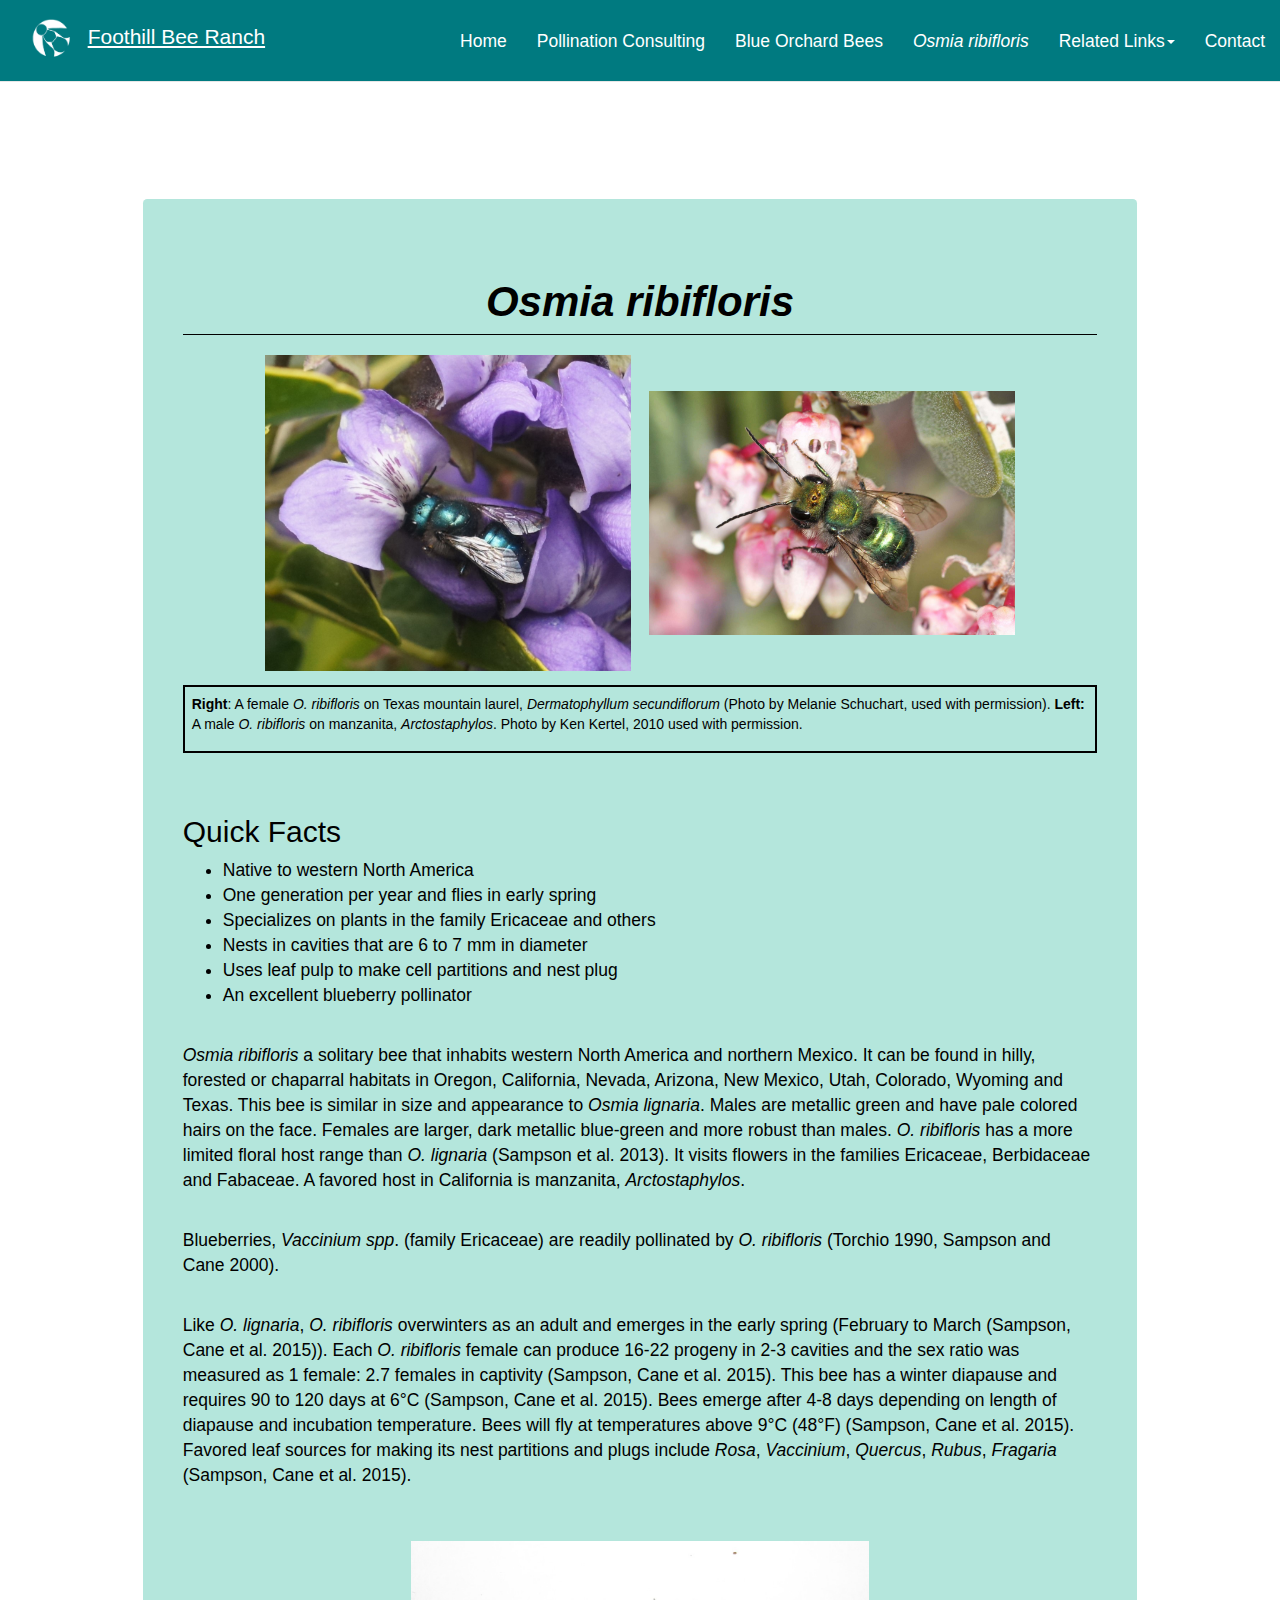
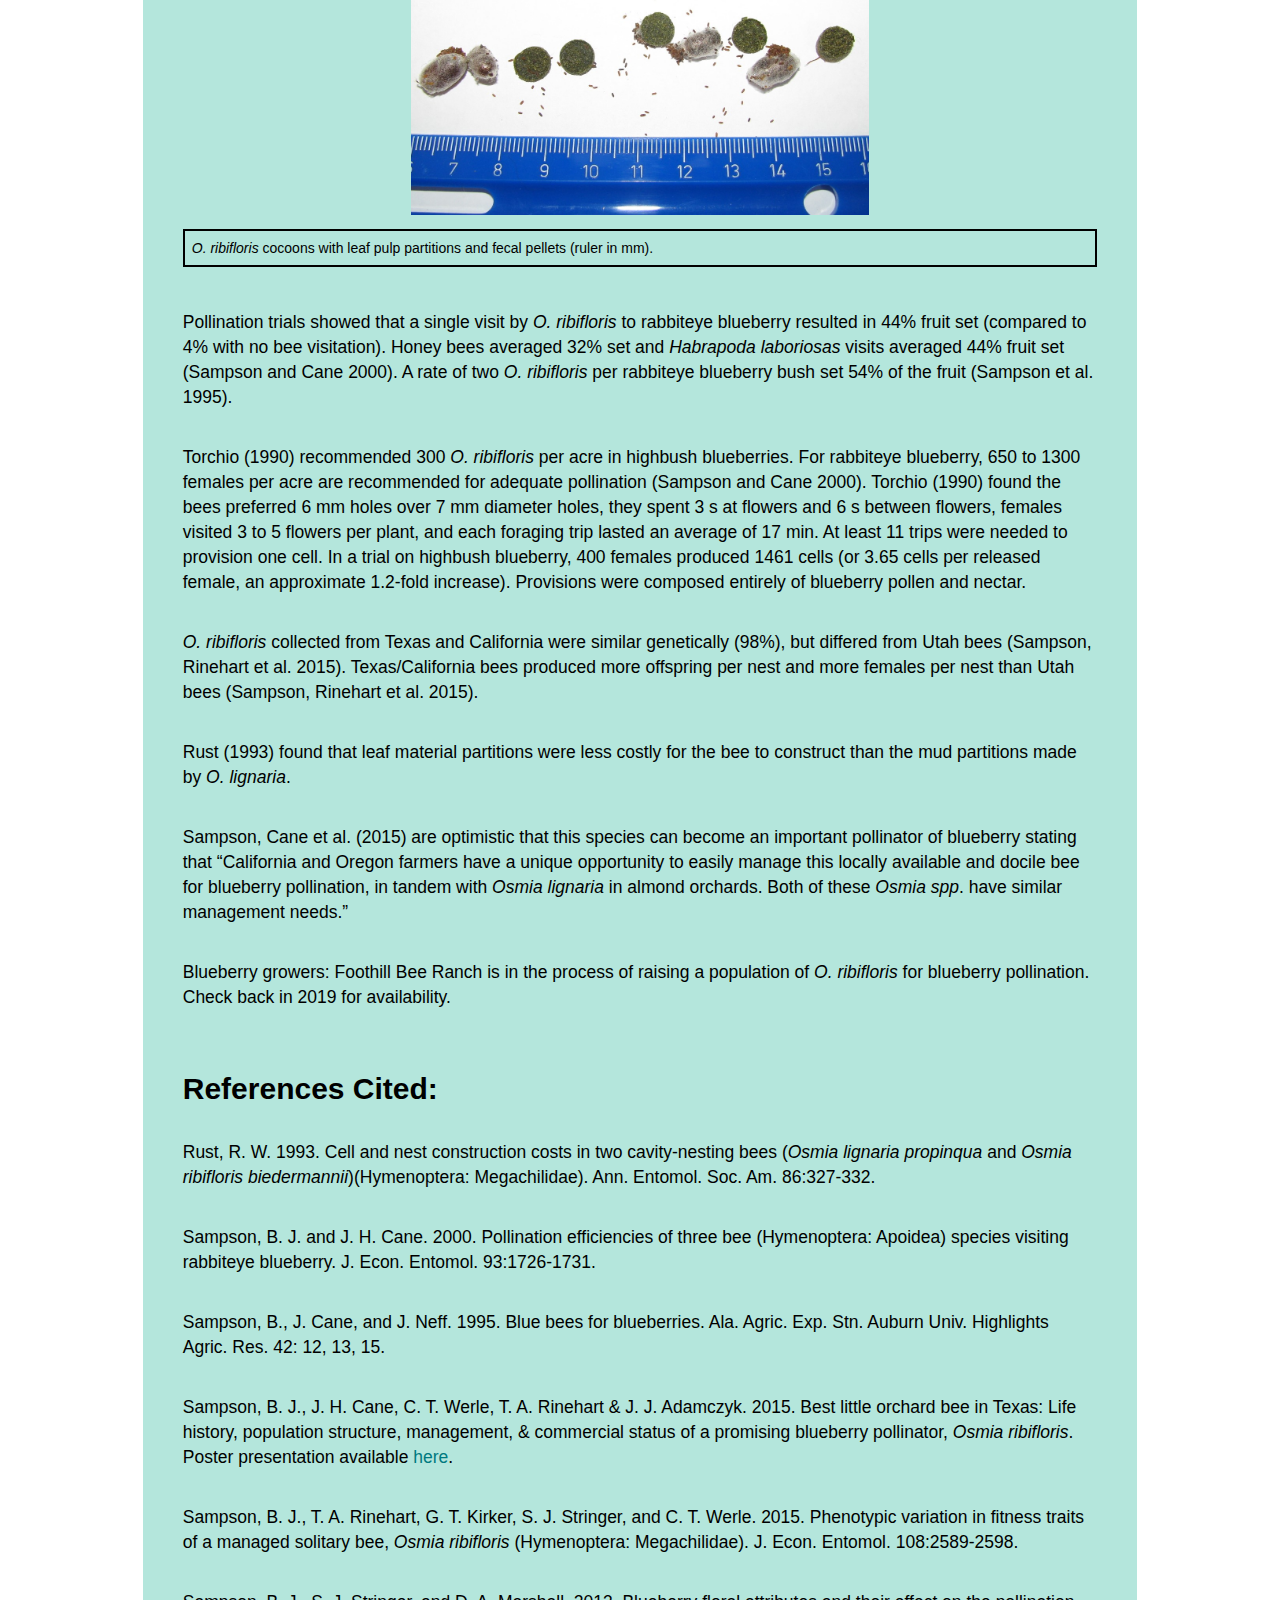
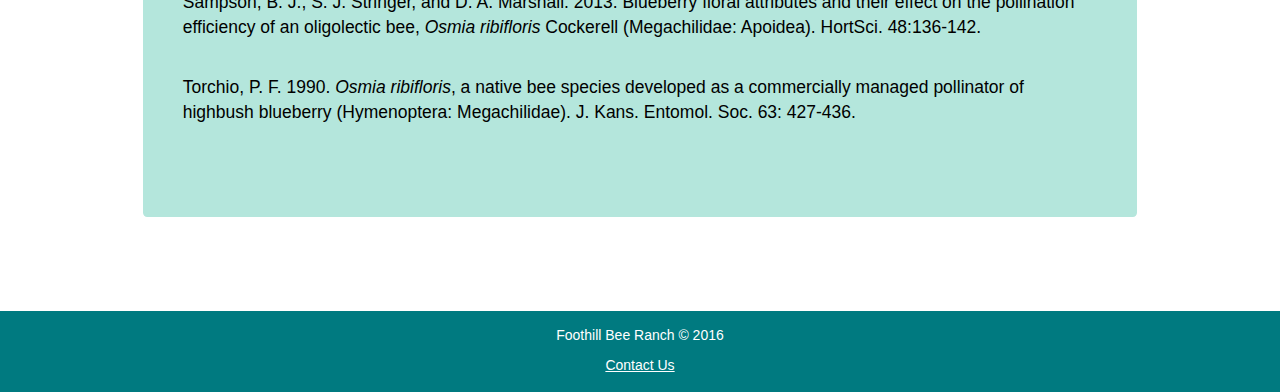
<file: osmia-ribifloris.html>
<!DOCTYPE html>
<html>
<head>
<title>Foothill Bee Ranch</title>
  <meta http-equiv="Content-Type" content="text/html; charset=utf-8" />
  <meta name="viewport" content="width=device-width, initial-scale=1">
  <link rel="stylesheet" href="main.css">
  <link rel="stylesheet" href="secondary.css">
  <link rel="stylesheet" href="bootstrap.min.css">
  <link rel="icon" type="image/png" href="favicon-32x32.png" sizes="32x32" />
  <link rel="icon" type="image/png" href="favicon-16x16.png" sizes="16x16" />
  <script src="jquery.js"></script>
  <script src="bootstrap.min.js"></script>
</head>
<body>
<div class="container">

  <!-- start navbar -->
  <div class="divnavbar">
  <nav class="navbar navbar-default navbar-fixed-top navbar-custom">
    <div class="container-fluid">
      <div class="navbar-header">
        <button type="button" class="navbar-toggle collapsed" data-toggle="collapse" data-target="#navbar3">
          <span class="sr-only">Toggle navigation</span>
          <span class="icon-bar"></span>
          <span class="icon-bar"></span>
          <span class="icon-bar"></span>
        </button>
        <a id="corner-title" class="navbar-brand" href="index.html"><img src="images/fbrlogo2.png" alt="#" />Foothill Bee Ranch</a>
      </div>
      <div id="navbar3" class="navbar-collapse collapse">
        <ul class="nav navbar-nav navbar-right">
          <li><a href="index.html">Home</a></li>
          <li class="menu-li"><a href="pollination-consulting.html">Pollination Consulting</a></li>
          <!-- <li class="menu-li"><a href="bee-gardens.html">Bee Gardens</a></li> -->
          <!-- <li class="menu-li"><a href="bee-management.html">Bee Management</a></li> -->
          <li class="menu-li"><a href="blue-orchard-bees.html">Blue Orchard Bees</a></li>
          <li class="menu-li"><a href="osmia-ribifloris.html"><em>Osmia ribifloris</em></a></li>
          <li class="dropdown"><a class="dropdown-toggle" data-toggle="dropdown" href="#">Related Links<span class="caret"></span></a>
            <ul class="dropdown-menu">
              <li class="menu-li"><a href="http://orchardbee.org">Orchard Bee Association</a></li>
              <li class="menu-li"><a href="http://helpabee.org">UC Berkeley Urban Bee Lab</a></li>
              <li class="menu-li"><a href="http://discoverlife.org">DiscoverLife.org</a></li>
              <li class="menu-li"><a href="http://www.ars.usda.gov/main/site_main.htm?modecode=20-80-05-00">USDA Logan UT Bee Lab</a></li>
              <li class="menu-li"><a href="http://calflora.org">CalFlora.org</a></li>
            </ul>
          </li>
          <li><a href="contact.html">Contact</a></li>
	</ul>
      </div>
    </div>
  </nav>
  </div>
  <!-- end navbar -->

  <!-- start content -->
  <div class="row">
    <div class="col-sm-12">
      <div class="content" id="about-no-pic">
        <h1 align="center" class="page-header"><strong><em>Osmia ribifloris</em></strong></h1>
        <div class="image-holder">
          <p align="center">
            <img class="image-inside" src="images/fbr35.jpg" alt="#" width="40%" />
            <img class="image-inside" src="images/fbr34.jpg" alt="#" width="40%" />
          </p>
          <div class="caption">
	    <p><strong>Right</strong>:  A female <em>O. ribifloris</em> on Texas mountain laurel, <em>Dermatophyllum secundiflorum</em> (Photo by Melanie Schuchart, used with permission).  <strong>Left:</strong>  A male <em>O. ribifloris</em> on manzanita, <em>Arctostaphylos</em>.  Photo by Ken Kertel, 2010 used with permission.
          </div>
        </div>

        <div class="text-holder">
	  <br />
	  <h2>Quick Facts</h2>
	  <ul>
            <li>Native to western North America</li>
            <li>One generation per year and flies in early spring</li>
            <li>Specializes on plants in the family Ericaceae and others</li>
            <li>Nests in cavities that are 6 to 7 mm in diameter</li>
            <li>Uses leaf pulp to make cell partitions and nest plug</li>
            <li>An excellent blueberry pollinator</li>
	  </ul><br />
          <p><em>Osmia ribifloris</em> a solitary bee that inhabits western North America and northern Mexico.  It can be found in hilly, forested or chaparral habitats in Oregon, California, Nevada, Arizona, New Mexico, Utah, Colorado, Wyoming and Texas.  This bee is similar in size and appearance to <em>Osmia lignaria</em>.  Males are metallic green and have pale colored hairs on the face.  Females are larger, dark metallic blue-green and more robust than males.  <em>O. ribifloris</em> has a more limited floral host range than <em>O. lignaria</em> (Sampson et al.  2013).  It visits flowers in the families Ericaceae, Berbidaceae and Fabaceae.  A favored host in California is manzanita, <em>Arctostaphylos</em>.</p><br />
	  <p>Blueberries, <em>Vaccinium spp</em>. (family Ericaceae) are readily pollinated by <em>O. ribifloris</em> (Torchio 1990, Sampson and Cane 2000).</p><br />
          <p>Like <em>O. lignaria</em>, <em>O. ribifloris</em> overwinters as an adult and emerges in the early spring (February to March (Sampson, Cane et al. 2015)).  Each <em>O. ribifloris</em> female can produce 16-22 progeny in 2-3 cavities and the sex ratio was measured as 1 female: 2.7 females in captivity (Sampson, Cane et al. 2015).  This bee has a winter diapause and requires 90 to 120 days at 6°C (Sampson, Cane et al. 2015).  Bees emerge after 4-8 days depending on length of diapause and incubation temperature.  Bees will fly at temperatures above 9°C (48°F) (Sampson, Cane et al. 2015).  Favored leaf sources for making its nest partitions and plugs include <em>Rosa</em>, <em>Vaccinium</em>, <em>Quercus</em>, <em>Rubus</em>, <em>Fragaria</em> (Sampson, Cane et al. 2015).</p><br />
        </div>

        <div class="image-holder">
          <p align="center">
            <img class="image-inside" src="images/fbr32.jpg" alt="#" width="50%" />
          </p>
          <div class="caption">
	    <em>O. ribifloris</em> cocoons with leaf pulp partitions and fecal pellets (ruler in mm).
          </div>
        </div>

        <div class="text-holder">
	  <br />
          <p>Pollination trials showed that a single visit by <em>O. ribifloris</em> to rabbiteye blueberry resulted in 44% fruit set (compared to 4% with no bee visitation).  Honey bees averaged 32% set and <em>Habrapoda laboriosas</em> visits averaged 44% fruit set (Sampson and Cane 2000).  A rate of two <em>O. ribifloris</em> per rabbiteye blueberry bush set 54% of the fruit (Sampson et al. 1995).</p><br />
          <p>Torchio (1990) recommended 300 <em>O. ribifloris</em> per acre in highbush blueberries.  For rabbiteye blueberry, 650 to 1300 females per acre are recommended for adequate pollination (Sampson and Cane 2000).  Torchio (1990) found the bees preferred 6 mm holes over 7 mm diameter holes, they spent 3 s at flowers and 6 s between flowers, females visited 3 to 5 flowers per plant, and each foraging trip lasted an average of 17 min.  At least 11 trips were needed to provision one cell.  In a trial on highbush blueberry, 400 females produced 1461 cells (or 3.65 cells per released female, an approximate 1.2-fold increase).  Provisions were composed entirely of blueberry pollen and nectar.  </p><br />
          <p><em>O. ribifloris</em> collected from Texas and California were similar genetically (98%), but differed from Utah bees (Sampson, Rinehart et al.  2015).  Texas/California bees produced more offspring per nest and more females per nest than Utah bees (Sampson, Rinehart et al.  2015).</p><br />
          <p>Rust (1993) found that leaf material partitions were less costly for the bee to construct than the mud partitions made by <em>O. lignaria</em>.</p><br />
          <p>Sampson, Cane et al. (2015) are optimistic that this species can become an important pollinator of blueberry stating that “California and Oregon farmers have a unique opportunity to easily manage this locally available and docile bee for blueberry pollination, in tandem with <em>Osmia lignaria</em> in almond orchards. Both of these <em>Osmia spp</em>. have similar management needs.” </p><br />
          <p>Blueberry growers:  Foothill Bee Ranch is in the process of raising a population of <em>O. ribifloris</em> for blueberry pollination.  Check back in 2019 for availability.</p>
        </div>

        <div class="text-holder">
          <br />
          <h2><strong>References Cited:</strong></h2><br />
          <p>Rust, R. W.  1993.  Cell and nest construction costs in two cavity-nesting bees (<em>Osmia lignaria propinqua</em> and <em>Osmia ribifloris biedermannii</em>)(Hymenoptera:  Megachilidae).  Ann. Entomol. Soc. Am.  86:327-332.</p><br />
          <p>Sampson, B. J. and J. H. Cane.  2000.  Pollination efficiencies of three bee (Hymenoptera:  Apoidea) species visiting rabbiteye blueberry.  J. Econ. Entomol. 93:1726-1731.</p><br />
          <p>Sampson, B., J. Cane, and J. Neff. 1995. Blue bees for blueberries.  Ala. Agric. Exp. Stn. Auburn Univ. Highlights Agric. Res. 42: 12, 13, 15.</p><br />
          <p>Sampson, B. J., J. H. Cane, C. T. Werle, T. A. Rinehart & J. J. Adamczyk. 2015.  Best little orchard bee in Texas:  Life history, population structure, management, & commercial status of a promising blueberry pollinator, <em>Osmia ribifloris</em>.  Poster presentation available <a href="https://www.researchgate.net/publication/267524795_Osmia_ribifloris_the_best_little_orchard_bee_in_the_West">here</a>.</p><br />
          <p>Sampson, B. J., T. A. Rinehart, G. T. Kirker, S. J. Stringer, and C. T. Werle.  2015.  Phenotypic variation in fitness traits of a managed solitary bee, <em>Osmia ribifloris</em> (Hymenoptera:  Megachilidae).  J. Econ. Entomol.  108:2589-2598.</p><br />
          <p>Sampson, B. J., S. J. Stringer, and D. A. Marshall.  2013.  Blueberry floral attributes and their effect on the pollination efficiency of an oligolectic bee, <em>Osmia ribifloris</em> Cockerell (Megachilidae:  Apoidea).  HortSci.  48:136-142.</p><br />
          <p>Torchio, P. F. 1990. <em>Osmia ribifloris</em>, a native bee species developed as a commercially managed pollinator of highbush blueberry (Hymenoptera: Megachilidae). J. Kans. Entomol. Soc. 63: 427-436.</p><br />
        </div>

      </div>
    </div>
  </div>
  <!-- end content -->
  </div>
  <!-- end container -->

  <!-- start footer -->
  <footer class="footer">
    <div class="container-fluid">
      <p>Foothill Bee Ranch &#169; 2016</p>
      <p><a href="contact.html">Contact Us</a></p>
    </div>
  </footer>

</body>
</html>
</file>
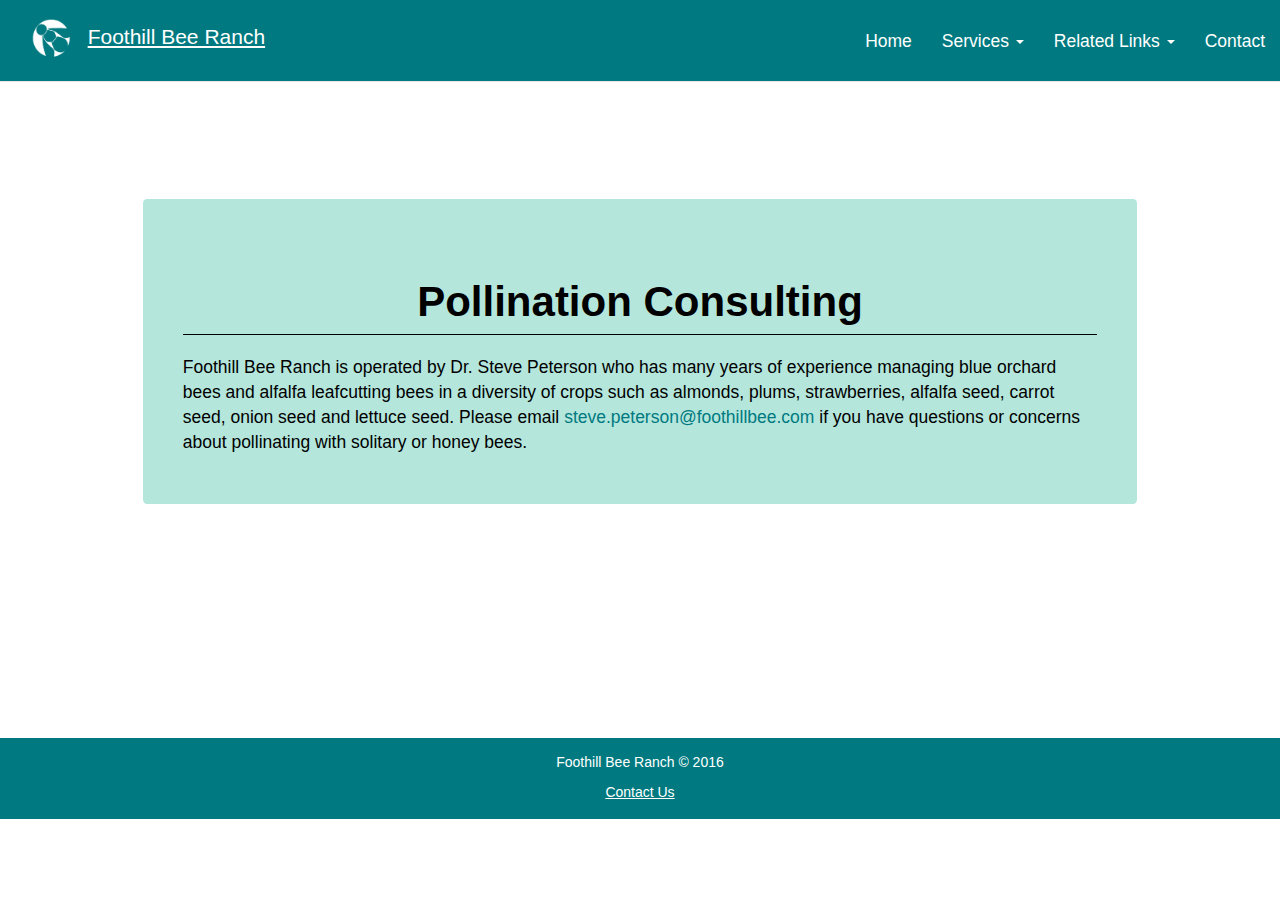
<file: pollination-consulting.html>
<!DOCTYPE html>
<html>
<head>
<title>Foothill Bee Ranch</title>
  <meta http-equiv="Content-Type" content="text/html; charset=utf-8" />
  <meta name="viewport" content="width=device-width, initial-scale=1">
  <link rel="stylesheet" href="main.css">
  <link rel="stylesheet" href="secondary.css">
  <link rel="stylesheet" href="bootstrap.min.css">
  <link rel="icon" type="image/png" href="favicon-32x32.png" sizes="32x32" />
<link rel="icon" type="image/png" href="favicon-16x16.png" sizes="16x16" />
  <script src="jquery.js"></script>
  <script src="bootstrap.min.js"></script>
</head>
<body>
<div class="container">

  <!-- start navbar -->
  <div class="divnavbar">
  <nav class="navbar navbar-default navbar-fixed-top navbar-custom">
    <div class="container-fluid">
      <div class="navbar-header">
        <button type="button" class="navbar-toggle collapsed" data-toggle="collapse" data-target="#navbar3">
          <span class="sr-only">Toggle navigation</span>
          <span class="icon-bar"></span>
          <span class="icon-bar"></span>
          <span class="icon-bar"></span>
        </button>
        <a class="navbar-brand" href="index.html"><img src="images/fbrlogo2.png" alt="#">Foothill Bee Ranch
        </a>
      </div>
      <div id="navbar3" class="navbar-collapse collapse">
        <ul class="nav navbar-nav navbar-right">
          <li><a href="index.html">Home</a></li>
            <li class="dropdown">
              <a class="dropdown-toggle" data-toggle="dropdown" href="#">Services
              <span class="caret"></span></a>
                <ul class="dropdown-menu">
                  <li class="menu-li"><a href="pollination-consulting.html">Pollination Consulting</a></li>
                  <!-- <li class="menu-li"><a href="bee-gardens.html">Bee Gardens</a></li>
                  <li class="menu-li"><a href="bee-management.html">Bee Management</a></li> -->
                  <li class="menu-li"><a href="blue-orchard-bees.html">Blue Orchard Bees</a></li>
                </ul>
        </li>
            <li class="dropdown">
              <a class="dropdown-toggle" data-toggle="dropdown" href="#">Related Links
              <span class="caret"></span></a>
              <ul class="dropdown-menu">
                <li class="menu-li"><a href="http://orchardbee.org">Orchard Bee Association</a></li>
                <li class="menu-li"><a href="http://helpabee.org">UC Berkeley Urban Bee Lab</a></li>
                <li class="menu-li"><a href="http://discoverlife.org">DiscoverLife.org</a></li>
                <li class="menu-li"><a href="http://www.ars.usda.gov/main/site_main.htm?modecode=20-80-05-00">USDA Logan UT Bee Lab</a></li>
                <li class="menu-li"><a href="http://calflora.org">CalFlora.org</a></li>
              </ul>
            </li>
            <li><a href="contact.html">Contact</a></li>
      </ul>
        </div>
      </div>
    </nav>
  </div>
  <!-- end navbar -->

  <!-- start content -->
  <div class="row">
    <div class="col-sm-12">
	      <div class="content" id="about-no-pic">
	        <h1 class="page-header" align="center"><strong>Pollination Consulting</strong></h1>
          <p>Foothill Bee Ranch is operated by Dr. Steve Peterson who has many years of experience managing blue orchard bees and alfalfa leafcutting bees in a diversity of crops such as almonds, plums, strawberries, alfalfa seed, carrot seed, onion seed and lettuce seed.  Please email <a href="mailto:steve.peterson@foothillbee.com">steve.peterson@foothillbee.com</a> if you have questions or concerns about pollinating with solitary or honey bees.</p>
        </div>
	  </div>
  </div>
  <br /><br /><br /><br /><br /><br /><br />
  <!-- end content -->


  </div>
  <!-- end container -->

  <!-- start footer -->
  <footer class="footer">
    <div class="container-fluid">
      <p>Foothill Bee Ranch &#169; 2016</p>
      <p><a href="contact.html">Contact Us</a></p>
    </div>
  </footer>

</body>
</html>
</file>
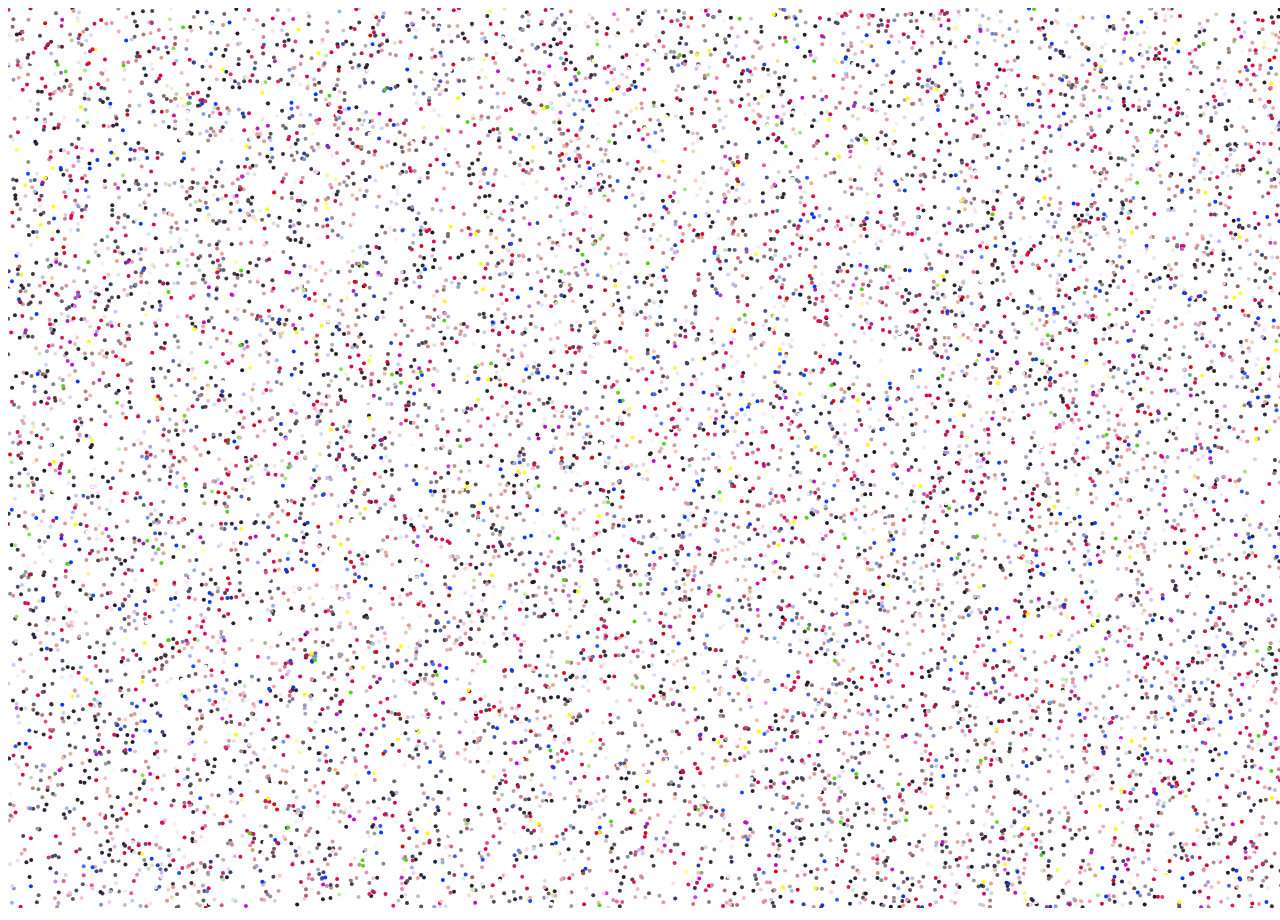
<file: sb_bd.html>
<!DOCTYPE html>
<html lang="en">
<head>
	<meta charset="utf-8">
	<title>Happy 19th!</title>
	<script type="text/javascript" src="d3/d3.js"></script>
	<style>
		img {
			display: none;
		}
	</style>
</head>
<body>
	<!-- <img src="sb_bd_img.png" id="my-image" width="1920" height="1280"> -->
	<img src="sb_bd_img.png" id="my-image" width="720" height="480">
	<script>
	var img = document.getElementById('my-image');
	var canvas = document.createElement('canvas');
	canvas.width = img.width;
	canvas.height = img.height;
	canvas.getContext('2d').drawImage(img, 0, 0, img.width, img.height);

	var pixelsData = [];
	// var rSum=0, gSum=0, bSum=0;
	// var n = 10, tot=0;
  var n = 4;
	var widthSqrs = img.width/n;
	var heightSqrs = img.height/n;
	var data;

	// for (var w = 0; w < widthSqrs; w++) {
	// 	for (var h = 0; h < heightSqrs; h++) {
  //
	// 		for (var x = w*n; x < w*n + n && x < img.width; x += n/5) {
	// 			for (var y = h*n; y < h*n + n && y < img.height; y += n/5) {
	// 				data = canvas.getContext('2d').getImageData(x, y, 1, 1).data;
	// 				rSum += data[0];
	// 				gSum += data[1];
	// 				bSum += data[2];
	// 				tot++;
	// 			}
	// 		}
	// 		if ( (rSum/tot + gSum/tot + bSum/tot) != 255*3 ) {
	// 			pixelsData.push( { "cx" : x - 5, "cy" : y - 5, "r" : parseInt(rSum/tot), "g" : parseInt(gSum/tot), "b" : parseInt(bSum/tot)  } );
	// 		}
	// 		rSum=0, gSum=0, bSum=0, tot=0;
  //
	// 	}
	// }
  var x, y;
  for (var w = 0; w < widthSqrs; w++) {
    for (var h = 0; h < heightSqrs; h++) {
      x = w*n;
      y = h*n;
      data = canvas.getContext('2d').getImageData(x, y, 1, 1).data;

      if ( (data[0] + data[1] + data[2]) != 255*3 ) {
        pixelsData.push( { "cx" : x, "cy" : y, "r" : data[0], "g" : data[1], "b" : data[2]  } );
      }

    }
  }

	// var width = screen.width;
	// var height = screen.height;
	var width = window.innerWidth;
	var height = window.innerHeight;

	var svg = d3.select("body")
			.append("svg")
			.attr("width", width)
			.attr("height", height);

	svg.append("rect")
			.attr("x", 0)
			.attr("y", 0)
			.attr("width", width)
			.attr("height", height)
			.attr("fill", "white");

	svg.selectAll("circle")
			.data(pixelsData)
		.enter()
			.append("circle")
			.attr("id", function(d, i) { return "pix" + i; })
			.attr("r", n/2)
			.attr("cx", function(d) { return Math.random() * width; })
			.attr("cy", function(d) { return Math.random() * height; })
			.attr("fill", function(d) { return "rgb(" + d.r + "," + d.g + "," + d.b + ")"; });
		// .transition()
		// 	.delay(3000)
		// 	.duration(15000)
		// 	.attr("cx", function(d) { return d.cx + width/2 - img.width/2; })
		// 	.attr("cy", function(d) { return d.cy + 50; });

	var indexes = d3.range(pixelsData.length);
	for (var i = 0; i < pixelsData.length; i++) {
		var t = 2
		var rand = parseInt(Math.random() * indexes.length);
		var j = indexes[ rand ];
		indexes.splice( rand, 1 );
		svg.select("#pix" + j)
			.transition().ease("linear")
				.delay(t*i + 1000)
				.duration(t)
				.attr("cx", function(d) { return d.cx + width/2 - img.width/2; })
				.attr("cy", function(d) { return d.cy + 50; });
	}


	</script>
</body>
</html>
</file>
<file: main.css>
@charset "utf-8";

img.header {
	margin-top: 15%;
	width: 49%;
	margin-left: auto;
	margin-right: auto;
}

#about {
	margin-top: 2%;
	margin-bottom: 3%;
}

.header-div {
	display: block;
}

.content {
	background: rgb(180, 230, 220);
	padding: 4%;
	border-radius: 0.3em;
	margin-bottom: 1em;
}
.content>h1 {
	font-size: 3em;
}

.page-header {
	border-color: black !important;
}

.content>p {
	font-size:1.25em;
}

.content a {
	color: rgb(0, 122, 128);
}

.container {
	color: black;
	width: 80% !important;
	flex: 1;
}

.navbar-brand {
  display: flex;
  align-items: center;
  font-size: 1.5em !important;
}

.navbar-brand>a:hover {
	color: rgb(155, 155, 155);
}

.dropdown-menu a {
	color: rgb(155, 155, 155) !important;
}

.navbar-custom {
	background-color: rgb(0, 122, 128) !important;
}

#active {
	color: rgb(049, 041, 044) !important;
}

.navbar-custom a {
	color: #FFF !important;
	font-size: 1.25em;
}

.navbar-custom a:hover {
	color: #FFF !important;
	text-decoration: underline;
}

.navbar-brand>img {
  height: 100%;
  padding: 0em 0.75em;
  width: auto;
}

li.dropdown.open>a,.dropdown-menu>li>a, .dropdown-menu>li>a:hover{
    color:#000 !important;
}

.menu-li>a:hover {
	background-color: rgb(0, 122, 128) !important;
}

.divnavbar .navbar-brand {
  height: 3.5em;
}

.divnavbar .nav >li >a {
  padding-top: 1.75em;
  padding-bottom: 1.75em;
}
.divnavbar .navbar-toggle {
  padding: 0.75em;
  margin: 2em 1em 2em 0em;
}

.footer {
	color: #FFF;
	text-align: center;
	padding: 1em;
	padding-bottom: 0.5em !important;
	background-color: rgb(0, 122, 128);
	margin-top: 5%;
/* 	border-top: 1px solid #FFF; */
}

.footer a {
	color: #FFF;
	text-decoration: underline;
}

.footer a:hover {
	color: #FFF;
	text-decoration: none;
}

/* Portrait tablets and small desktops */
@media (min-width: 768px) and (max-width: 991px) {
}

/* Landscape phones and portrait tablets */
@media (max-width: 767px) {
	img.header {
		margin-top: 20%;
	}
	
	.content>h1 {
		font-size: 2em;
	}

	.content>p {
		font-size:1em;
	}

	.navbar-brand {
	  display: flex;
	  align-items: center;
	  font-size: 1em !important;
	}

	#active {
		color: rgb(049, 041, 044) !important;
	}

	.navbar-custom a {
		color: #FFF !important;
		font-size: 1em;
	}

	.navbar-custom a:hover {
		color: #FFF !important;
		text-decoration: underline;
	}

	.navbar-brand>img {
	  height: 90%;
	  padding: 0em 00.25em;
	  width: auto;
	}

	li.dropdown.open>a,.dropdown-menu>li>a, .dropdown-menu>li>a:hover{
	    color:#000 !important;
	}

	.menu-li>a:hover {
		background-color: rgb(0, 122, 128) !important;
	}

	.divnavbar .navbar-brand {
	  height: 3.5em;
	}

	.divnavbar .nav >li >a {
	  padding-top: 1em;
	  padding-bottom: 1em;
	}
	.divnavbar .navbar-toggle {
	  padding: 0.3em;
	  margin: 1em 1em 1em 1em;
	}

}

/* Portrait phones and smaller */
@media (max-width: 400px) {

	.header {
		display: none;
	}
  
	#about {
		margin-top: 20%;
	}
}
</file>
<file: secondary.css>
#about-no-pic {
	margin-top: 20%;
	margin-bottom: 3%;
}

.image-holder {
  display: block;
}

.image-inside {
  margin-left: 0.5em;
  margin-right: 0.5em;
}

.caption {
  background: rgb(180, 230, 220);
  margin-top: 1em;
  padding: 0.5em;
  border: 0.15em #000 solid;
  border-radius: 0;
  font-size: 1em;
}

.text-holder {
  margin-top: 1em;
  margin-bottom: 1em;
  font-size: 1.25em;
}

.float-left {
	float: left;
	margin-right: 0.5em;
	padding-top: 0.5em;
  padding-bottom: 0.5em;
  padding-right: 0.5em;
  padding-left: 0.5em;
}

@media (max-width: 700px) {
  .image-inside {
    margin-left: 0em;
    margin-right: 0em;
  }
  .text-holder {
    margin-top: 0.5em;
    margin-bottom: 0.5em;
    font-size: 1em;
  }
}
</file>
